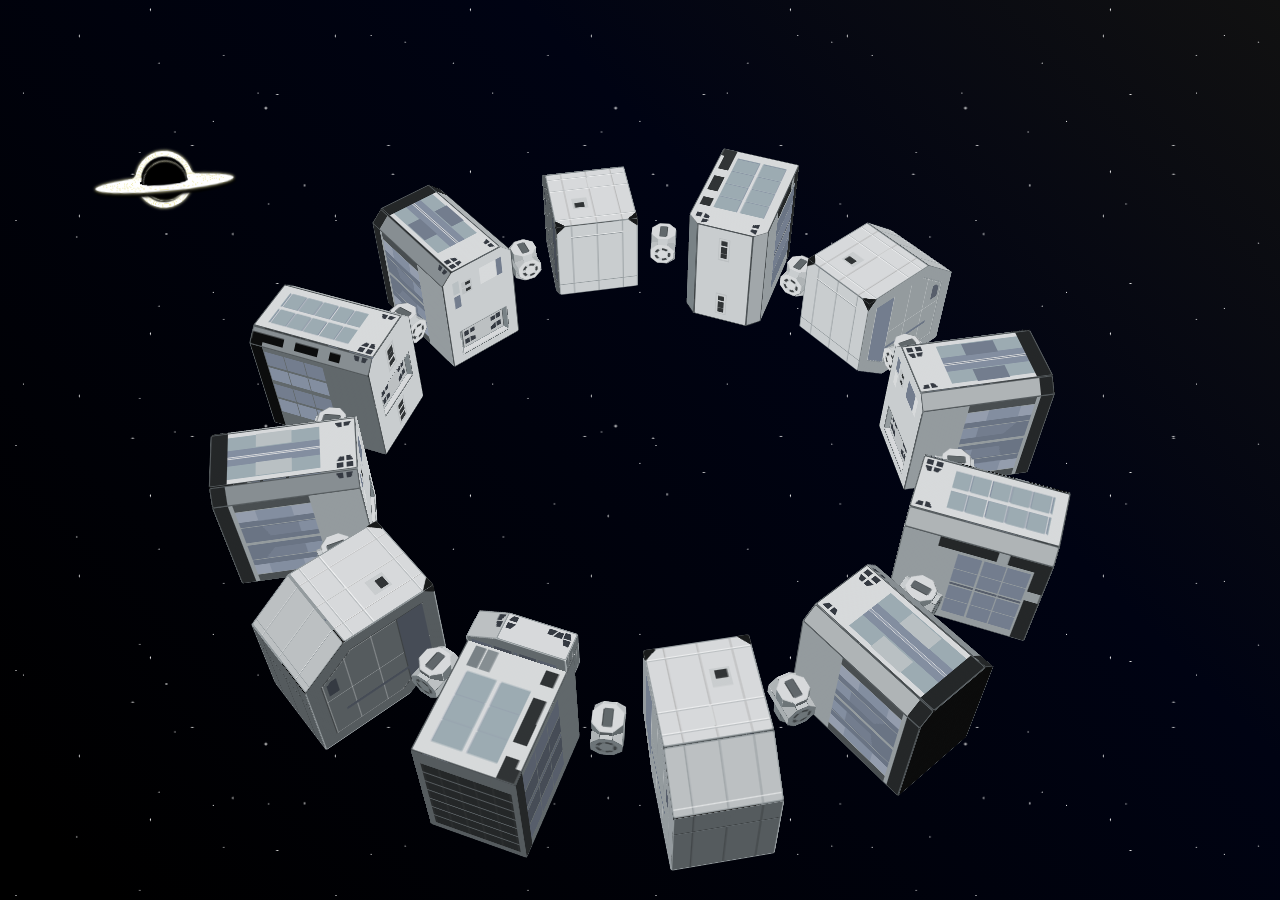
<file: spacecraft-preview.html>
<!DOCTYPE html>
<html lang="en">

<head>
    <meta charset="UTF-8">
    <meta name="viewport" content="width=device-width, initial-scale=1.0">
    <title>Spacecraft Preview</title>
    <link rel="stylesheet" href="spacecraft.css">
    <style>
        body {
            margin: 0;
            overflow: hidden;
            background: #050505;
        }
    </style>
</head>

<body>
    <div id="spacecraft-bg">
        <div class="cam"></div>
        <div class="cam"></div>
        <div class="cam"></div>
        <div class="cam"></div>
        <div class="cam"></div>
        <div class="cam"></div>
        <div class="cam"></div>
        <div class="cam"></div>
        <div class="cam"></div>
        <div class="cam"></div>
        <div class="cam"></div>
        <div class="cam"></div>
        <div class="cam"></div>
        <div class="cam"></div>
        <div class="cam"></div>
        <div class="cam"></div>
        <div class="cam"></div>
        <div class="cam"></div>
        <div class="cam"></div>
        <div class="cam"></div>
        <div class="cam"></div>
        <div class="cam"></div>
        <div class="cam"></div>
        <div class="cam"></div>
        <div class="cam"></div>
        <div class="cam"></div>
        <div class="cam"></div>
        <div class="cam"></div>
        <div class="cam"></div>
        <div class="cam"></div>
        <div class="cam"></div>
        <div class="cam"></div>
        <div class="cam"></div>
        <div class="cam"></div>
        <div class="cam"></div>
        <div class="cam"></div>
        <div class="cam"></div>
        <div class="cam"></div>
        <div class="cam"></div>
        <div class="cam"></div>
        <div class="cam"></div>
        <div class="cam"></div>
        <div class="cam"></div>
        <div class="cam"></div>
        <div class="cam"></div>
        <div class="cam"></div>
        <div class="cam"></div>
        <div class="cam"></div>
        <div class="cam"></div>
        <div class="cam"></div>
        <div class="cam"></div>
        <div class="cam"></div>
        <div class="cam"></div>
        <div class="cam"></div>
        <div class="cam"></div>
        <div class="cam"></div>
        <div class="cam"></div>
        <div class="cam"></div>
        <div class="cam"></div>
        <div class="cam"></div>
        <div class="cam"></div>
        <div class="cam"></div>
        <div class="cam"></div>
        <div class="cam"></div>
        <div class="cam"></div>
        <div class="cam"></div>
        <div class="cam"></div>
        <div class="cam"></div>
        <div class="cam"></div>
        <div class="cam"></div>
        <div class="cam"></div>
        <div class="cam"></div>
        <div class="cam"></div>
        <div class="cam"></div>
        <div class="cam"></div>
        <div class="cam"></div>
        <div class="cam"></div>
        <div class="cam"></div>
        <div class="cam"></div>
        <div class="cam"></div>
        <div class="cam"></div>
        <div class="cam"></div>
        <div class="cam"></div>
        <div class="cam"></div>
        <div class="cam"></div>
        <div class="cam"></div>
        <div class="cam"></div>
        <div class="cam"></div>
        <div class="cam"></div>
        <div class="cam"></div>
        <div class="cam"></div>
        <div class="cam"></div>
        <div class="cam"></div>
        <div class="cam"></div>
        <div class="cam"></div>
        <div class="cam"></div>
        <div class="cam"></div>
        <div class="cam"></div>
        <div class="cam"></div>
        <div class="cam"></div>
        <div class="cam"></div>
        <div class="cam"></div>
        <div class="cam"></div>
        <div class="cam"></div>
        <div class="cam"></div>
        <div class="cam"></div>
        <div class="cam"></div>
        <div class="cam"></div>
        <div class="cam"></div>
        <div class="cam"></div>
        <div class="cam"></div>
        <div class="cam"></div>
        <div class="cam"></div>
        <div class="cam"></div>
        <div class="cam"></div>
        <div class="cam"></div>
        <div class="cam"></div>
        <div class="cam"></div>
        <div class="cam"></div>
        <div class="cam"></div>
        <div class="cam"></div>
        <div class="cam"></div>
        <div class="cam"></div>
        <div class="cam"></div>
        <div class="cam"></div>
        <div class="cam"></div>
        <div class="cam"></div>
        <div class="cam"></div>
        <div class="cam"></div>
        <div class="cam"></div>
        <div class="cam"></div>
        <div class="cam"></div>
        <div class="cam"></div>
        <div class="cam"></div>
        <div class="cam"></div>
        <div class="cam"></div>
        <div class="cam"></div>
        <div class="cam"></div>
        <div class="cam"></div>
        <div class="cam"></div>
        <div class="cam"></div>
        <div class="cam"></div>
        <div class="cam"></div>
        <div class="cam"></div>
        <div class="cam"></div>
        <div class="cam"></div>
        <div class="cam"></div>
        <div class="cam"></div>
        <div class="cam"></div>
        <div class="cam"></div>
        <div class="cam"></div>
        <div class="cam"></div>
        <div class="cam"></div>
        <div class="cam"></div>
        <div class="cam"></div>
        <div class="cam"></div>
        <div class="cam"></div>
        <div class="cam"></div>
        <div class="cam"></div>
        <div class="cam"></div>
        <div class="cam"></div>
        <div class="cam"></div>
        <div class="cam"></div>
        <div class="cam"></div>
        <div class="cam"></div>
        <div class="cam"></div>
        <div class="cam"></div>
        <div class="cam"></div>
        <div class="cam"></div>
        <div class="cam"></div>
        <div class="cam"></div>
        <div class="cam"></div>
        <div class="cam"></div>
        <div class="cam"></div>
        <div class="cam"></div>
        <div class="cam"></div>
        <div class="cam"></div>
        <div class="cam"></div>
        <div class="cam"></div>
        <div class="cam"></div>
        <div class="cam"></div>
        <div class="cam"></div>
        <div class="cam"></div>
        <div class="cam"></div>
        <div class="cam"></div>
        <div class="cam"></div>
        <div class="cam"></div>
        <div class="cam"></div>
        <div class="cam"></div>
        <div class="cam"></div>
        <div class="cam"></div>
        <div class="cam"></div>
        <div class="cam"></div>
        <div class="cam"></div>
        <div class="cam"></div>
        <div class="cam"></div>
        <div class="cam"></div>
        <div class="cam"></div>
        <div class="cam"></div>
        <div class="cam"></div>
        <div class="content">
            <div class="endurance">
                <div class="modules">
                    <div class="group mod-1">
                        <div class="module type-1">
                            <div class="side"></div>
                            <div class="side"></div>
                            <div class="side"></div>
                            <div class="side"></div>
                            <div class="side"></div>
                            <div class="side"></div>
                            <div class="side"></div>
                            <div class="side"></div>
                            <div class="window">
                                <div class="side"></div>
                                <div class="side"></div>
                                <div class="side"></div>
                                <div class="side"></div>
                                <div class="side"></div>
                            </div>
                            <div class="cuboid hole">
                                <div class="side"></div>
                                <div class="side"></div>
                                <div class="side"></div>
                                <div class="side"></div>
                                <div class="side"></div>
                                <div class="side"></div><span></span>
                            </div>
                        </div>
                    </div>
                    <div class="group mod-2">
                        <div class="module type-2">
                            <div class="side"></div>
                            <div class="side"></div>
                            <div class="side"></div>
                            <div class="side"></div>
                            <div class="side"></div>
                            <div class="side"></div>
                            <div class="side"></div>
                            <div class="side"></div>
                            <div class="cuboid hole">
                                <div class="side"></div>
                                <div class="side"></div>
                                <div class="side"></div>
                                <div class="side"></div>
                                <div class="side"></div>
                                <div class="side"></div>
                                <div class="nozzle">
                                    <span></span><span></span><span></span><span></span><span></span><span></span><span></span><span></span><span></span><span></span><span></span><span></span><span></span><span></span><span></span>
                                    <div></div>
                                </div>
                                <div class="nozzle">
                                    <span></span><span></span><span></span><span></span><span></span><span></span><span></span><span></span><span></span><span></span><span></span><span></span><span></span><span></span><span></span>
                                    <div></div>
                                </div>
                                <div class="nozzle">
                                    <span></span><span></span><span></span><span></span><span></span><span></span><span></span><span></span><span></span><span></span><span></span><span></span><span></span><span></span><span></span>
                                    <div></div>
                                </div>
                            </div>
                        </div>
                    </div>
                    <div class="group mod-3">
                        <div class="module type-1 type-3">
                            <div class="side"></div>
                            <div class="side"></div>
                            <div class="side"></div>
                            <div class="side"></div>
                            <div class="side"></div>
                            <div class="side"></div>
                            <div class="side"></div>
                            <div class="side"></div>
                            <div class="window">
                                <div class="side"></div>
                                <div class="side"></div>
                                <div class="side"></div>
                                <div class="side"></div>
                                <div class="side"></div>
                            </div>
                            <div class="cuboid hole">
                                <div class="side"></div>
                                <div class="side"></div>
                                <div class="side"></div>
                                <div class="side"></div>
                                <div class="side"></div>
                                <div class="side"></div><span></span>
                            </div>
                        </div>
                        <div class="module type-2 type-3">
                            <div class="side"></div>
                            <div class="side"></div>
                            <div class="side"></div>
                            <div class="side"></div>
                            <div class="side"></div>
                            <div class="side"></div>
                            <div class="side"></div>
                            <div class="side"></div>
                        </div>
                    </div>
                    <div class="group mod-4">
                        <div class="module type-2">
                            <div class="side"></div>
                            <div class="side"></div>
                            <div class="side"></div>
                            <div class="side"></div>
                            <div class="side"></div>
                            <div class="side"></div>
                            <div class="side"></div>
                            <div class="side"></div>
                            <div class="cuboid hole">
                                <div class="side"></div>
                                <div class="side"></div>
                                <div class="side"></div>
                                <div class="side"></div>
                                <div class="side"></div>
                                <div class="side"></div>
                                <div class="nozzle">
                                    <span></span><span></span><span></span><span></span><span></span><span></span><span></span><span></span><span></span><span></span><span></span><span></span><span></span><span></span><span></span>
                                    <div></div>
                                </div>
                                <div class="nozzle">
                                    <span></span><span></span><span></span><span></span><span></span><span></span><span></span><span></span><span></span><span></span><span></span><span></span><span></span><span></span><span></span>
                                    <div></div>
                                </div>
                                <div class="nozzle">
                                    <span></span><span></span><span></span><span></span><span></span><span></span><span></span><span></span><span></span><span></span><span></span><span></span><span></span><span></span><span></span>
                                    <div></div>
                                </div>
                            </div>
                        </div>
                    </div>
                    <div class="group mod-5">
                        <div class="module type-1">
                            <div class="side"></div>
                            <div class="side"></div>
                            <div class="side"></div>
                            <div class="side"></div>
                            <div class="side"></div>
                            <div class="side"></div>
                            <div class="side"></div>
                            <div class="side"></div>
                            <div class="window">
                                <div class="side"></div>
                                <div class="side"></div>
                                <div class="side"></div>
                                <div class="side"></div>
                                <div class="side"></div>
                            </div>
                            <div class="cuboid hole">
                                <div class="side"></div>
                                <div class="side"></div>
                                <div class="side"></div>
                                <div class="side"></div>
                                <div class="side"></div>
                                <div class="side"></div><span></span>
                            </div>
                        </div>
                    </div>
                    <div class="group mod-6">
                        <div class="module type-1">
                            <div class="side"></div>
                            <div class="side"></div>
                            <div class="side"></div>
                            <div class="side"></div>
                            <div class="side"></div>
                            <div class="side"></div>
                            <div class="side"></div>
                            <div class="side"></div>
                            <div class="window">
                                <div class="side"></div>
                                <div class="side"></div>
                                <div class="side"></div>
                                <div class="side"></div>
                                <div class="side"></div>
                            </div>
                            <div class="cuboid hole">
                                <div class="side"></div>
                                <div class="side"></div>
                                <div class="side"></div>
                                <div class="side"></div>
                                <div class="side"></div>
                                <div class="side"></div><span></span>
                            </div>
                        </div>
                    </div>
                    <div class="group mod-7">
                        <div class="module type-1">
                            <div class="side"></div>
                            <div class="side"></div>
                            <div class="side"></div>
                            <div class="side"></div>
                            <div class="side"></div>
                            <div class="side"></div>
                            <div class="side"></div>
                            <div class="side"></div>
                            <div class="window">
                                <div class="side"></div>
                                <div class="side"></div>
                                <div class="side"></div>
                                <div class="side"></div>
                                <div class="side"></div>
                            </div>
                            <div class="cuboid hole">
                                <div class="side"></div>
                                <div class="side"></div>
                                <div class="side"></div>
                                <div class="side"></div>
                                <div class="side"></div>
                                <div class="side"></div><span></span>
                            </div>
                        </div>
                    </div>
                    <div class="group mod-8">
                        <div class="module type-2">
                            <div class="side"></div>
                            <div class="side"></div>
                            <div class="side"></div>
                            <div class="side"></div>
                            <div class="side"></div>
                            <div class="side"></div>
                            <div class="side"></div>
                            <div class="side"></div>
                            <div class="cuboid hole">
                                <div class="side"></div>
                                <div class="side"></div>
                                <div class="side"></div>
                                <div class="side"></div>
                                <div class="side"></div>
                                <div class="side"></div>
                                <div class="nozzle">
                                    <span></span><span></span><span></span><span></span><span></span><span></span><span></span><span></span><span></span><span></span><span></span><span></span><span></span><span></span><span></span>
                                    <div></div>
                                </div>
                                <div class="nozzle">
                                    <span></span><span></span><span></span><span></span><span></span><span></span><span></span><span></span><span></span><span></span><span></span><span></span><span></span><span></span><span></span>
                                    <div></div>
                                </div>
                                <div class="nozzle">
                                    <span></span><span></span><span></span><span></span><span></span><span></span><span></span><span></span><span></span><span></span><span></span><span></span><span></span><span></span><span></span>
                                    <div></div>
                                </div>
                            </div>
                        </div>
                    </div>
                    <div class="group mod-9">
                        <div class="module type-1 type-3">
                            <div class="side"></div>
                            <div class="side"></div>
                            <div class="side"></div>
                            <div class="side"></div>
                            <div class="side"></div>
                            <div class="side"></div>
                            <div class="side"></div>
                            <div class="side"></div>
                            <div class="cuboid hole">
                                <div class="side"></div>
                                <div class="side"></div>
                                <div class="side"></div>
                                <div class="side"></div>
                                <div class="side"></div>
                                <div class="side"></div><span></span>
                            </div>
                        </div>
                    </div>
                    <div class="group mod-10">
                        <div class="module type-2">
                            <div class="side"></div>
                            <div class="side"></div>
                            <div class="side"></div>
                            <div class="side"></div>
                            <div class="side"></div>
                            <div class="side"></div>
                            <div class="side"></div>
                            <div class="side"></div>
                            <div class="cuboid hole">
                                <div class="side"></div>
                                <div class="side"></div>
                                <div class="side"></div>
                                <div class="side"></div>
                                <div class="side"></div>
                                <div class="side"></div>
                                <div class="nozzle">
                                    <span></span><span></span><span></span><span></span><span></span><span></span><span></span><span></span><span></span><span></span><span></span><span></span><span></span><span></span><span></span>
                                    <div></div>
                                </div>
                                <div class="nozzle">
                                    <span></span><span></span><span></span><span></span><span></span><span></span><span></span><span></span><span></span><span></span><span></span><span></span><span></span><span></span><span></span>
                                    <div></div>
                                </div>
                                <div class="nozzle">
                                    <span></span><span></span><span></span><span></span><span></span><span></span><span></span><span></span><span></span><span></span><span></span><span></span><span></span><span></span><span></span>
                                    <div></div>
                                </div>
                            </div>
                        </div>
                    </div>
                    <div class="group mod-11">
                        <div class="module type-1">
                            <div class="side"></div>
                            <div class="side"></div>
                            <div class="side"></div>
                            <div class="side"></div>
                            <div class="side"></div>
                            <div class="side"></div>
                            <div class="side"></div>
                            <div class="side"></div>
                            <div class="window">
                                <div class="side"></div>
                                <div class="side"></div>
                                <div class="side"></div>
                                <div class="side"></div>
                                <div class="side"></div>
                            </div>
                            <div class="cuboid hole">
                                <div class="side"></div>
                                <div class="side"></div>
                                <div class="side"></div>
                                <div class="side"></div>
                                <div class="side"></div>
                                <div class="side"></div><span></span>
                            </div>
                        </div>
                    </div>
                    <div class="group mod-12">
                        <div class="module type-1">
                            <div class="side"></div>
                            <div class="side"></div>
                            <div class="side"></div>
                            <div class="side"></div>
                            <div class="side"></div>
                            <div class="side"></div>
                            <div class="side"></div>
                            <div class="side"></div>
                            <div class="window">
                                <div class="side"></div>
                                <div class="side"></div>
                                <div class="side"></div>
                                <div class="side"></div>
                                <div class="side"></div>
                            </div>
                            <div class="cuboid hole">
                                <div class="side"></div>
                                <div class="side"></div>
                                <div class="side"></div>
                                <div class="side"></div>
                                <div class="side"></div>
                                <div class="side"></div><span></span>
                            </div>
                        </div>
                    </div>
                </div>
                <div class="cylinders">
                    <div class="group cyl-1">
                        <div class="cylinder">
                            <div class="side"></div>
                            <div class="side"></div>
                            <div class="side"></div>
                            <div class="side"></div>
                            <div class="side"></div>
                            <div class="side"></div>
                            <div class="side"></div>
                            <div class="side"></div>
                            <div class="side"></div>
                            <div class="side"></div>
                        </div>
                        <div class="cylinder">
                            <div class="side"></div>
                            <div class="side"></div>
                            <div class="side"></div>
                            <div class="side"></div>
                            <div class="side"></div>
                            <div class="side"></div>
                            <div class="side"></div>
                            <div class="side"></div>
                            <div class="side"></div>
                            <div class="side"></div>
                        </div>
                    </div>
                    <div class="group cyl-2">
                        <div class="cylinder">
                            <div class="side"></div>
                            <div class="side"></div>
                            <div class="side"></div>
                            <div class="side"></div>
                            <div class="side"></div>
                            <div class="side"></div>
                            <div class="side"></div>
                            <div class="side"></div>
                            <div class="side"></div>
                            <div class="side"></div>
                        </div>
                        <div class="cylinder">
                            <div class="side"></div>
                            <div class="side"></div>
                            <div class="side"></div>
                            <div class="side"></div>
                            <div class="side"></div>
                            <div class="side"></div>
                            <div class="side"></div>
                            <div class="side"></div>
                            <div class="side"></div>
                            <div class="side"></div>
                        </div>
                    </div>
                    <div class="group cyl-3">
                        <div class="cylinder">
                            <div class="side"></div>
                            <div class="side"></div>
                            <div class="side"></div>
                            <div class="side"></div>
                            <div class="side"></div>
                            <div class="side"></div>
                            <div class="side"></div>
                            <div class="side"></div>
                            <div class="side"></div>
                            <div class="side"></div>
                        </div>
                        <div class="cylinder">
                            <div class="side"></div>
                            <div class="side"></div>
                            <div class="side"></div>
                            <div class="side"></div>
                            <div class="side"></div>
                            <div class="side"></div>
                            <div class="side"></div>
                            <div class="side"></div>
                            <div class="side"></div>
                            <div class="side"></div>
                        </div>
                    </div>
                    <div class="group cyl-4">
                        <div class="cylinder">
                            <div class="side"></div>
                            <div class="side"></div>
                            <div class="side"></div>
                            <div class="side"></div>
                            <div class="side"></div>
                            <div class="side"></div>
                            <div class="side"></div>
                            <div class="side"></div>
                            <div class="side"></div>
                            <div class="side"></div>
                        </div>
                        <div class="cylinder">
                            <div class="side"></div>
                            <div class="side"></div>
                            <div class="side"></div>
                            <div class="side"></div>
                            <div class="side"></div>
                            <div class="side"></div>
                            <div class="side"></div>
                            <div class="side"></div>
                            <div class="side"></div>
                            <div class="side"></div>
                        </div>
                    </div>
                    <div class="group cyl-5">
                        <div class="cylinder">
                            <div class="side"></div>
                            <div class="side"></div>
                            <div class="side"></div>
                            <div class="side"></div>
                            <div class="side"></div>
                            <div class="side"></div>
                            <div class="side"></div>
                            <div class="side"></div>
                            <div class="side"></div>
                            <div class="side"></div>
                        </div>
                        <div class="cylinder">
                            <div class="side"></div>
                            <div class="side"></div>
                            <div class="side"></div>
                            <div class="side"></div>
                            <div class="side"></div>
                            <div class="side"></div>
                            <div class="side"></div>
                            <div class="side"></div>
                            <div class="side"></div>
                            <div class="side"></div>
                        </div>
                    </div>
                    <div class="group cyl-6">
                        <div class="cylinder">
                            <div class="side"></div>
                            <div class="side"></div>
                            <div class="side"></div>
                            <div class="side"></div>
                            <div class="side"></div>
                            <div class="side"></div>
                            <div class="side"></div>
                            <div class="side"></div>
                            <div class="side"></div>
                            <div class="side"></div>
                        </div>
                        <div class="cylinder">
                            <div class="side"></div>
                            <div class="side"></div>
                            <div class="side"></div>
                            <div class="side"></div>
                            <div class="side"></div>
                            <div class="side"></div>
                            <div class="side"></div>
                            <div class="side"></div>
                            <div class="side"></div>
                            <div class="side"></div>
                        </div>
                    </div>
                    <div class="group cyl-7">
                        <div class="cylinder">
                            <div class="side"></div>
                            <div class="side"></div>
                            <div class="side"></div>
                            <div class="side"></div>
                            <div class="side"></div>
                            <div class="side"></div>
                            <div class="side"></div>
                            <div class="side"></div>
                            <div class="side"></div>
                            <div class="side"></div>
                        </div>
                        <div class="cylinder">
                            <div class="side"></div>
                            <div class="side"></div>
                            <div class="side"></div>
                            <div class="side"></div>
                            <div class="side"></div>
                            <div class="side"></div>
                            <div class="side"></div>
                            <div class="side"></div>
                            <div class="side"></div>
                            <div class="side"></div>
                        </div>
                    </div>
                    <div class="group cyl-8">
                        <div class="cylinder">
                            <div class="side"></div>
                            <div class="side"></div>
                            <div class="side"></div>
                            <div class="side"></div>
                            <div class="side"></div>
                            <div class="side"></div>
                            <div class="side"></div>
                            <div class="side"></div>
                            <div class="side"></div>
                            <div class="side"></div>
                        </div>
                        <div class="cylinder">
                            <div class="side"></div>
                            <div class="side"></div>
                            <div class="side"></div>
                            <div class="side"></div>
                            <div class="side"></div>
                            <div class="side"></div>
                            <div class="side"></div>
                            <div class="side"></div>
                            <div class="side"></div>
                            <div class="side"></div>
                        </div>
                    </div>
                    <div class="group cyl-9">
                        <div class="cylinder">
                            <div class="side"></div>
                            <div class="side"></div>
                            <div class="side"></div>
                            <div class="side"></div>
                            <div class="side"></div>
                            <div class="side"></div>
                            <div class="side"></div>
                            <div class="side"></div>
                            <div class="side"></div>
                            <div class="side"></div>
                        </div>
                        <div class="cylinder">
                            <div class="side"></div>
                            <div class="side"></div>
                            <div class="side"></div>
                            <div class="side"></div>
                            <div class="side"></div>
                            <div class="side"></div>
                            <div class="side"></div>
                            <div class="side"></div>
                            <div class="side"></div>
                            <div class="side"></div>
                        </div>
                    </div>
                    <div class="group cyl-10">
                        <div class="cylinder">
                            <div class="side"></div>
                            <div class="side"></div>
                            <div class="side"></div>
                            <div class="side"></div>
                            <div class="side"></div>
                            <div class="side"></div>
                            <div class="side"></div>
                            <div class="side"></div>
                            <div class="side"></div>
                            <div class="side"></div>
                        </div>
                        <div class="cylinder">
                            <div class="side"></div>
                            <div class="side"></div>
                            <div class="side"></div>
                            <div class="side"></div>
                            <div class="side"></div>
                            <div class="side"></div>
                            <div class="side"></div>
                            <div class="side"></div>
                            <div class="side"></div>
                            <div class="side"></div>
                        </div>
                    </div>
                    <div class="group cyl-11">
                        <div class="cylinder">
                            <div class="side"></div>
                            <div class="side"></div>
                            <div class="side"></div>
                            <div class="side"></div>
                            <div class="side"></div>
                            <div class="side"></div>
                            <div class="side"></div>
                            <div class="side"></div>
                            <div class="side"></div>
                            <div class="side"></div>
                        </div>
                        <div class="cylinder">
                            <div class="side"></div>
                            <div class="side"></div>
                            <div class="side"></div>
                            <div class="side"></div>
                            <div class="side"></div>
                            <div class="side"></div>
                            <div class="side"></div>
                            <div class="side"></div>
                            <div class="side"></div>
                            <div class="side"></div>
                        </div>
                    </div>
                    <div class="group cyl-12">
                        <div class="cylinder">
                            <div class="side"></div>
                            <div class="side"></div>
                            <div class="side"></div>
                            <div class="side"></div>
                            <div class="side"></div>
                            <div class="side"></div>
                            <div class="side"></div>
                            <div class="side"></div>
                            <div class="side"></div>
                            <div class="side"></div>
                        </div>
                        <div class="cylinder">
                            <div class="side"></div>
                            <div class="side"></div>
                            <div class="side"></div>
                            <div class="side"></div>
                            <div class="side"></div>
                            <div class="side"></div>
                            <div class="side"></div>
                            <div class="side"></div>
                            <div class="side"></div>
                            <div class="side"></div>
                        </div>
                    </div>
                </div>
            </div>
        </div>
        <div class="blackhole">
            <div class="gargantua">
                <div class="bot-photon-ring"></div>
                <div class="image-disk"></div>
                <div class="image-disk-lines"></div>
                <div class="accretion-disk"></div>
                <div class="top-photon-ring"></div>
            </div>
        </div>
    </div>
</body>

</html>
</file>
<file: spacecraft.css>
:root {
  --sat: 5%;
  --hue: 200;
  --sp0: #b9c0c3;
  --sp1: #9cabb2;
  --sp2: #949dad;
  --sp3: #838ea0;
  --sp4: #737d8e;
  --sp5: #6a7484;
  --sp6: #575e6b;
  --sp7: #464c56;
  --sp8: #353a42;
  --luz-05: hsl(var(--hue), var(--sat), 5%);
  --luz-10: hsl(var(--hue), var(--sat), 10%);
  --luz-15: hsl(var(--hue), var(--sat), 15%);
  --luz-20: hsl(var(--hue), var(--sat), 20%);
  --luz-25: hsl(var(--hue), var(--sat), 25%);
  --luz-30: hsl(var(--hue), var(--sat), 30%);
  --luz-35: hsl(var(--hue), var(--sat), 35%);
  --luz-40: hsl(var(--hue), var(--sat), 40%);
  --luz-45: hsl(var(--hue), var(--sat), 45%);
  --luz-50: hsl(var(--hue), var(--sat), 50%);
  --luz-55: hsl(var(--hue), var(--sat), 55%);
  --luz-60: hsl(var(--hue), var(--sat), 60%);
  --luz-65: hsl(var(--hue), var(--sat), 65%);
  --luz-70: hsl(var(--hue), var(--sat), 70%);
  --luz-75: hsl(var(--hue), var(--sat), 75%);
  --luz-80: hsl(var(--hue), var(--sat), 80%);
  --luz-85: hsl(var(--hue), var(--sat), 85%);
  --luz-90: hsl(var(--hue), var(--sat), 90%);
  --dot-spb: conic-gradient(from 90deg at 0% 0%, var(--luz-20) 0% 25%, #fff0 0% 100%) no-repeat;
  --dot-spl: conic-gradient(from 90deg at 0% 0%, var(--sp0) 0% 25%, #fff0 0% 100%) no-repeat;
  --dot-spm: conic-gradient(from 90deg at 0% 0%, var(--sp3) 0% 25%, #fff0 0% 100%) no-repeat;
  --dot-spd: conic-gradient(from 90deg at 0% 0%, var(--sp4) 0% 25%, #fff0 0% 100%) no-repeat;
  --w1: conic-gradient(from 180deg at 50% 50%, #fff0 0%, var(--sp8) 1% 32%, #fff0 33%) no-repeat;
  --w2: conic-gradient(from 245deg at 50% 50%, #fff0 0%, var(--sp8) 1% 32%, #fff0 33%) no-repeat;
  --w3: conic-gradient(from 65deg at 50% 50%, #fff0 0%, var(--sp8) 1% 32%, #fff0 33%) no-repeat;
  --w4: conic-gradient(from 0deg at 50% 50%, #fff0 0%, var(--sp8) 1% 32%, #fff0 33%) no-repeat;
  --w5: conic-gradient(from 0deg at 50% 50%, #fff0 0%, var(--sp8) 0% 25%, #fff0 0 100%) no-repeat;
  --white: #ffffff;
  --yellow: #f1edb6;
  --black: #000000;
}

#spacecraft-bg,
#spacecraft-bg * {
  transform-style: preserve-3d;
}

#spacecraft-bg {
  margin: 0;
  height: 100vh;
  background: linear-gradient(-45deg, #080808, #0a0a0a, #080808), #080808;
  overflow: hidden;
  background-image: radial-gradient(1px 1px at 5% 98%, #ffffff, #fff0), radial-gradient(1px 1px at 18% 79%, #ffffff, #fff0), radial-gradient(2px 1px at 26% 52%, #ffffff, #fff0), radial-gradient(1px 2px at 31% 20%, #e6e6e6, #fff0), radial-gradient(1px 1px at 41% 44%, #e8e8e8, #fff0), radial-gradient(1px 2px at 47% 6%, #ffffff, #fff0), radial-gradient(1px 1px at 50% 71%, #f5f5f5, #fff0), radial-gradient(2px 1px at 65% 50%, #e2e2e2, #fff0), radial-gradient(1px 1px at 54% 26%, #ffffff, #fff0), radial-gradient(2px 2px at 76% 34%, #efefef, #fff0), radial-gradient(1px 1px at 10% 32%, #ececec, #fff0), radial-gradient(1px 2px at 84% 60%, #ffffff, #fff0), radial-gradient(1px 1px at 87% 13%, #eaeaea, #fff0), radial-gradient(1px 1px at 69% 21%, #efefef, #fff0), radial-gradient(1px 2px at 62% 83%, #efefef, #fff0), radial-gradient(2px 1px at 51% 66%, #efefef, #fff0), radial-gradient(1px 1px at 36% 62%, #efefef, #fff0), radial-gradient(1px 1px at 94% 68%, #efefef, #fff0), radial-gradient(2px 1px at 98% 50%, #efefef, #fff0), radial-gradient(1px 1px at 95% 21%, #efefef, #fff0), linear-gradient(45deg, #000 5%, #000313 65%, #111 100%);
  background-repeat: repeat;
  background-size: 25% 25%, 33.33% 33.33%, 50% 50%, 20% 20%, 33.33% 33.33%, 25% 18%, 33.33% 19%, 33.33% 21%, 23% 27%, 27.33% 35.33%, 18.33% 32.33%, 28.33% 34.33%, 33.33% 30.33%, 25.33% 29.33%, 29.33% 31.33%, 20.33% 29.33%, 30.33% 27.33%, 22.33% 33.33%, 15.33% 32.33%, 33.33% 22.33%, 100% 100%;
}

.content {
  width: 100vw;
  height: 100vh;
  margin: 0 auto;
  justify-content: center;
  align-items: center;
  display: flex;
  flex-wrap: wrap;
  align-content: center;
  perspective: 150vmin;
  perspective-origin: center;
  position: absolute;
  z-index: -1;
  transition: all 1s ease 0s;
}

.endurance {
  width: 90vmin;
  height: 90vmin;
  transform: rotateX(40deg) rotateZ(-70deg);
  border-radius: 100%;
  transition: 0.5s;
  animation: spin 4s ease 0s 1;
}

@keyframes spin {
  0% {
    transform: rotateX(142.5deg) rotateZ(47deg);
  }
  100% {
    transform: rotateX(40deg) rotateZ(-70deg);
  }
}
/*** MODULES ***/
.modules {
  width: 100%;
  height: 100%;
  border-radius: 100%;
  position: absolute;
}

.module {
  --height: 15;
  --width: 10;
  --depth: 15;
  transform: translate3d(0vmin, 0vmin, 0vmin);
  transform-origin: left center;
  height: calc(var(--height) * 1vmin);
  width: calc(var(--width) * 1vmin);
  position: absolute;
  bottom: 0;
}
.module .side {
  position: absolute;
  top: 50%;
  left: 50%;
  height: 100%;
  width: 100%;
  box-sizing: border-box;
  border-radius: 2px;
  border: 1px solid var(--luz-35);
}
.module > .side:nth-of-type(2) {
  clip-path: polygon(0% 0%, 0% 100%, 10% 100%, 10% 40%, 90% 40%, 90% 90%, 10% 90%, 10% 100%, 100% 100%, 100% 0%);
}

/*** TYPE 1 ***/
.type-1 .side:nth-of-type(1) {
  width: calc(100% - 3vmin);
  transform: translate3d(-50%, -50%, calc(var(--depth) * 0.5vmin));
  background-color: var(--luz-85);
}
.type-1 .side:nth-of-type(2) {
  transform: translate3d(-50%, -50%, calc(var(--depth) * -0.5vmin));
  background-color: var(--luz-25);
}
.type-1 .side:nth-of-type(3) {
  width: calc(var(--depth) * 1vmin - 1.5vmin);
  transform: translate(-50%, -50%) rotateY(90deg) translate3d(0.75vmin, 0, calc(var(--width) * 0.5vmin));
  background-color: var(--luz-40);
}
.type-1 .side:nth-of-type(4) {
  width: calc(var(--depth) * 1vmin - 1.5vmin);
  transform: translate(-50%, -50%) rotateY(-90deg) translate3d(-0.75vmin, 0, calc(var(--width) * 0.5vmin));
  background-color: var(--luz-60);
}
.type-1 .side:nth-of-type(5) {
  height: calc(var(--depth) * 1vmin);
  transform: translate(-50%, -50%) rotateX(90deg) translate3d(0, 0, calc(var(--height) * 0.5vmin));
  background-color: var(--luz-80);
}
.type-1 .side:nth-of-type(6) {
  height: calc(var(--depth) * 1vmin);
  clip-path: polygon(15% 0%, 0% 9.5%, 0% 100%, 100% 100%, 100% 9.5%, 85% 0%);
  transform: translate(-50%, -50%) rotateX(-90deg) translate3d(0, 0, calc(var(--height) * 0.5vmin));
  background-color: var(--luz-35);
}
.type-1 .side:nth-of-type(7) {
  height: calc(var(--height) * 1vmin);
  width: calc(var(--width) * 1vmin / 4.625 );
  transform: translate3d(63%, -50%, calc(var(--depth) * 0.5vmin)) rotateY(225deg);
  transform-origin: right center;
  background-color: var(--luz-55);
}
.type-1 .side:nth-of-type(8) {
  height: calc(var(--height) * 1vmin);
  width: calc(var(--width) * 1vmin / 4.625 );
  transform: translate3d(-260%, -50%, calc(var(--depth) * 0.5vmin)) rotateY(-44deg);
  transform-origin: right center;
  background-color: var(--luz-70);
}

/*** TYPE 2 ***/
.type-2 {
  /*** Black Corners ***/
}
.type-2 .side:nth-of-type(1) {
  height: calc(100% / 1.495);
  transform: translate3d(-50%, -50%, calc(var(--depth) * 0.5vmin)) translate3d(0, calc(var(--width) / 4 * -1vmin), 0);
  background: linear-gradient(-135deg, var(--luz-15) 0 5%, #fff0 0 100%), linear-gradient(-220deg, var(--luz-15) 0 5%, #fff0 0 100%), conic-gradient(from 90deg at 48% 75%, var(--luz-85) 0% 25%, #fff0 0% 100%) no-repeat, var(--dot-spb), conic-gradient(from 90deg at 48% 75%, var(--luz-80) 0% 25%, #fff0 0% 100%) no-repeat, repeating-linear-gradient(180deg, #fff0 0 10%, #fff8 0 11%, var(--luz-75) 0 12%, #fff0 0 66%, #fff8 0 67%, var(--luz-75) 0 68%, #fff0 0 89%, #fff8 0 90%, var(--luz-75) 0 91%, #fff0 0 100%), repeating-linear-gradient(90deg, #fff0 0 97%, #fff8 0 98%, #b3b3b3 0 100%), var(--luz-85);
  background-position: 0 0, 0 0, 48% 32.5%, 68% 36%, 60% -150%, -20% top, -20% top, -20% top;
  background-size: 100% 100%, 100% 100%, 5% 83%, 12% 9%, 38% 80%, 100% 100%, 32% 50%, 32% 50%;
}
.type-2 .side:nth-of-type(2) {
  height: calc(100% / 1.5);
  transform: translate3d(-50%, -25%, calc(var(--depth) * -0.5vmin)) rotateY(180deg);
  background-color: var(--luz-25);
  clip-path: polygon(0% 0%, 0% 100%, 10% 100%, 10% 10%, 90% 10%, 90% 90%, 10% 90%, 10% 100%, 100% 100%, 100% 0%);
}
.type-2 .side:nth-of-type(3) {
  width: calc(var(--depth) * 1vmin);
  clip-path: polygon(74% 0, 100% 33%, 100% 100%, 26% 100%, 0 67%, 0 0);
  transform: translate(-50%, -50%) rotateY(90deg) translate3d(0vmin, 0, calc(var(--width) * 0.5vmin));
  background-color: var(--luz-40);
}
.type-2 .side:nth-of-type(4) {
  width: calc(var(--depth) * 1vmin);
  clip-path: polygon(26% 0, 100% 0, 100% 67%, 74% 100%, 0 100%, 0 33%);
  transform: translate(-50%, -50%) rotateY(-90deg) translate3d(0vmin, 0, calc(var(--width) * 0.5vmin));
  background-color: var(--luz-60);
}
.type-2 .side:nth-of-type(5) {
  height: calc(var(--depth) * 1vmin - 3.9vmin);
  transform: translate(-50%, -50%) rotateX(90deg) translate3d(0, 1.9vmin, calc(var(--height) * 0.5vmin));
  background: conic-gradient(from 90deg at 0% 0%, var(--luz-80) 0 25%, #fff0 0 100%) no-repeat, conic-gradient(from 90deg at 0% 0%, var(--luz-80) 0 25%, #fff0 0 100%) no-repeat, repeating-linear-gradient(0deg, #fff0 0 15.5%, #fff8 0 16%, var(--luz-60) 0 17%, #fff0 0 84.5%, #fff8 0 85%, var(--luz-60) 0 86%, #fff0 0 100%), repeating-linear-gradient(90deg, #fff0 0 96.75%, #fff8 0 97.75%, var(--luz-60) 0 100%), var(--luz-80);
  background-position: 100% 85%, 0% 85%, -20% top, -20% top;
  background-size: 17.5% 3%, 18% 3%, 100% 100%, 32% 50%;
}
.type-2 .side:nth-of-type(6) {
  height: calc(var(--depth) * 1vmin - 3.9vmin);
  transform: translate(-50%, -50%) rotateX(-90deg) translate3d(0vmin, 1.9vmin, calc(var(--height) * 0.5vmin));
  background: conic-gradient(from -22.5deg at 50% 30%, var(--luz-35) 0 10%, #fff0 0 100%), repeating-linear-gradient(0deg, #fff0 0 69%, var(--luz-40) 0 70%, var(--luz-25) 0 71%, #fff0 0 100%), repeating-linear-gradient(90deg, #fff0 0 95%, var(--luz-40) 0 98%, var(--luz-25) 0 100%), var(--luz-35);
  background-position: 50% 30%, -20% top, -20% top;
  background-size: 100% 100%, 100% 100%, 32% 50%;
}
.type-2 .side:nth-of-type(7) {
  transform-origin: center top;
  transform: translate3d(-50%, -50%, calc(var(--depth) * 0.5vmin)) translate3d(0, 5.7vmin, 0vmin) rotateX(-38.5deg);
  height: calc(100% - var(--width) * 0.875vmin);
  background: repeating-linear-gradient(180deg, #fff0 0 89.75%, #fff8 0 90%, var(--luz-60) 0 91%, #fff0 0 100%), repeating-linear-gradient(90deg, #fff0 0 96.75%, #fff8 0 97.75%, var(--luz-60) 0 100%), var(--luz-75);
  background-position: -20% top;
  background-size: 100% 100%, 32% 50%;
}
.type-2 .side:nth-of-type(8) {
  transform-origin: center top;
  transform: translate3d(-50%, -50%, calc(var(--depth) * 0.5vmin)) translate3d(0, -4.3vmin, -11.1vmin) rotateX(-38.5deg);
  background: repeating-linear-gradient(0deg, #fff0 0 69%, #fff3 0 70%, var(--luz-30) 0 71%, #fff0 0 100%), repeating-linear-gradient(90deg, #fff0 0 96.3%, #fff5 0 97.6%, var(--luz-30) 0 100%), var(--luz-35);
  height: calc(100% - var(--width) * 0.875vmin);
  background-position: -20% top;
  background-size: 100% 100%, 32% 50%;
}
.type-2 > .side:nth-of-type(1):before,
.type-2 > .side:nth-of-type(1):after,
.type-2 > .side:nth-of-type(3):before,
.type-2 > .side:nth-of-type(4):before,
.type-2 > .side:nth-of-type(5):before,
.type-2 > .side:nth-of-type(5):after {
  content: "";
  position: absolute;
  width: 1.25vmin;
  height: 1.25vmin;
  border-radius: 2px;
}
.type-2 > .side:nth-of-type(1):before {
  left: -1px;
  top: -1px;
  background: linear-gradient(135deg, var(--luz-10) 0 50%, #fff0 0 50%);
}
.type-2 > .side:nth-of-type(1):after {
  left: calc(100% - 1.25vmin + 1px);
  top: -1px;
  background: linear-gradient(-135deg, var(--luz-10) 0 50%, #fff0 0 50%);
}
.type-2 > .side:nth-of-type(5):before,
.type-2 > .side:nth-of-type(5):after {
  right: -1px;
  bottom: -1px;
  background: linear-gradient(-45deg, var(--luz-10) 0 50%, #fff0 0 50%);
}
.type-2 > .side:nth-of-type(5):after {
  left: -1px;
  bottom: -1px;
  background: linear-gradient(45deg, var(--luz-10) 0 50%, #fff0 0 50%);
}
.type-2 > .side:nth-of-type(4):before {
  right: -1px;
  top: -1px;
  background: linear-gradient(-135deg, var(--luz-10) 0 50%, #fff0 0 50%);
}
.type-2 > .side:nth-of-type(3):before {
  left: -1px;
  top: -1px;
  background: linear-gradient(135deg, var(--luz-10) 0 50%, #fff0 0 50%);
}
.type-2 .cuboid.hole > .side {
  border-color: #000000f0 !important;
}

/*** end .type-2 ***/
/*** Module 2 ***/
/*** TEST ***/
.module.type-2 .side,
.module.type-2.type-3 .side {
  border-color: var(--luz-60);
}

.module.type-2.type-3 .side:nth-child(6) {
  background: var(--luz-60);
}

.type-2.type-3 > .side:before,
.type-2.type-3 > .side:after {
  display: none;
}

/*** Module 2 ***/
/*** TYPE 1-3 ***/
.type-3 {
  transform: rotateX(90deg);
}
.type-3 > .side:nth-of-type(1) {
  background-color: var(--luz-80);
}
.type-3 > .side:nth-of-type(2) {
  clip-path: none;
  transform: translate3d(-50%, -50%, calc(var(--depth) * -0.5vmin)) rotateY(0deg) rotateZ(180deg);
  background-color: var(--luz-35);
}
.type-3 > .side:nth-of-type(4):before {
  content: "";
  background: var(--luz-60);
  position: absolute;
  top: calc(100% - 10%);
  right: 75%;
  width: 10%;
  height: 10%;
}
.type-3 > .side:nth-of-type(5) {
  clip-path: polygon(0% 0%, 0 90%, 10% 97%, 10% 6%, 90% 6%, 90% 60%, 10% 60%, 10% 97%, 15% 100%, 86% 100%, 100% 90%, 100% 0%);
  background-color: var(--luz-25);
}
.type-3 > .side:nth-of-type(6) {
  background: conic-gradient(from 90deg at 0% 0%, var(--luz-85) 0 25%, #fff0 0 100%) 100% 38% no-repeat, conic-gradient(from 90deg at 0% 0%, var(--luz-85) 0 25%, #fff0 0 100%) 100% 70% no-repeat, var(--w1) 15% 1.5%, var(--w2) 15% 10%, var(--w3) 80% 1%, var(--w4) 80% 9%, var(--w5) 92% 9%, var(--dot-spb) 100% 100%, linear-gradient(180deg, var(--luz-85) 0 23.4%, #fff0 0 91.5%, var(--luz-85) 0 100%), linear-gradient(90deg, var(--luz-85) 0 10%, #fff0 0 77%, var(--luz-85) 0 82%, var(--luz-20) 0 95%, var(--luz-85) 0 100%), repeating-conic-gradient(from 90deg at 12% 5%, var(--sp1) 0% 25%, #fff0 0% 100%) 12% 5%, repeating-conic-gradient(from 90deg at 12% 3%, var(--sp3) 0% 25%, #fff0 0% 100%) 11% 6%;
  background-color: var(--luz-85);
  background-size: 20% 10%, 20% 10%, 15% 6%, 15% 6%, 15% 6%, 15% 6%, 15% 10%, 18% 9%, 100% 100%, 100% 100%, 35% 17.25%, 35% 17.25%;
}
.type-3 > .side:nth-of-type(7) {
  background-color: var(--luz-50);
}
.type-3 > .side:nth-of-type(8) {
  background-color: var(--luz-65);
}
.type-3 .cuboid.hole {
  transform: translate3d(1vmin, -9.1vmin, -2.5vmin) rotateX(-90deg);
}

/*** end .type-3 ***/
/*** TYPE 2-3 ***/
.type-2.type-3 {
  --height: 10;
  --width: 3;
  --depth: 5;
  transform: translate3d(4.91vmin, -9.975vmin, 7vmin) rotate(90deg);
}
.type-2.type-3 > .side:nth-of-type(1) {
  transform: translate3d(-50%, -50%, calc(var(--depth) * 0.5vmin)) translate3d(0, calc(var(--width) / 1.9 * -1vmin), 0);
  height: calc(100% / 1.45);
  background: var(--w1) 15% 28%, var(--w4) -24% 20%, var(--w3) -30% 0%, var(--w2) 65% 3%, var(--w1) 60% 96%, var(--w4) -35% 99%;
  background-size: 45% 15%;
  background-color: var(--luz-85);
}
.type-2.type-3 > .side:nth-of-type(4) {
  clip-path: polygon(0% 0, 100% 0, 100% 67%, 74% 100%, 0 100%, 0 33%);
  background-color: var(--luz-80);
}
.type-2.type-3 > .side:nth-of-type(5) {
  height: 100%;
  transform: translate(-50%, -50%) rotateX(0deg) rotateY(0deg) translate3d(0, 0, calc(var(--height) * -0.25vmin));
  background-color: var(--luz-25);
}
.type-2.type-3 > .side:nth-of-type(6) {
  height: calc(var(--depth) * 0.75vmin );
  transform: translate(-50%, -50%) rotateX(-90deg) translate3d(0vmin, 0.65vmin, calc(var(--height) * 0.5vmin));
  background-color: var(--luz-60);
}
.type-2.type-3 > .side:nth-of-type(7) {
  height: calc(100% - var( --width) * 2.15vmin);
  transform-origin: center top;
  transform: translate3d(-50%, -50%, calc(var(--depth) * 0.5vmin)) translate3d(0, 3.5vmin, 0vmin) rotateX(-22deg);
  background: var(--w1) 10% 5%, var(--w2) 65% 7%;
  background-color: var(--luz-75);
  background-size: 50% 25%;
}
.type-2.type-3 > .side:nth-of-type(8) {
  height: calc(var(--depth) * 1vmin );
  transform: translate(-50%, -50%) rotateX(-90deg) translate3d(0vmin, -2.5vmin, calc(var(--height) * -0.25vmin));
  background-color: var(--luz-40);
}

/*** end .type2.type-3 ***/
/* Module 3 */
.mod-3 .module .side:nth-child(5) {
  background: var(--w1) 36% 84%, var(--w2) 36% 94%, var(--w3) 16% 83%, var(--w4) 16% 94%, conic-gradient(from 90deg at 0% 0%, var(--luz-25) 0% 25%, #fff0 0% 100%) 88% 88% no-repeat, conic-gradient(from 90deg at 0% 0%, var(--luz-30) 0% 25%, #fff0 0% 100%) 89% 89% no-repeat, conic-gradient(from 90deg at 0% 0%, var(--luz-25) 0% 25%, #fff0 0% 100%) 67% 93% no-repeat, conic-gradient(from 90deg at 0% 0%, var(--luz-30) 0% 25%, #fff0 0% 100%) 67% 95% no-repeat, conic-gradient(from 90deg at 0% 0%, var(--luz-35) 0% 25%, #fff0 0% 100%) 10% 69% no-repeat, conic-gradient(from 90deg at 0% 0%, var(--luz-35) 0% 25%, #fff0 0% 100%) 27% 69% no-repeat, conic-gradient(from 90deg at 0% 0%, var(--luz-35) 0% 25%, #fff0 0% 100%) 42% 69% no-repeat, conic-gradient(from 90deg at 0% 0%, var(--luz-35) 0% 25%, #fff0 0% 100%) 58% 69% no-repeat, conic-gradient(from 90deg at 0% 0%, var(--luz-35) 0% 25%, #fff0 0% 100%) 73% 69% no-repeat, conic-gradient(from 90deg at 0% 0%, var(--luz-35) 0% 25%, #fff0 0% 100%) 90% 69% no-repeat;
  background-size: 15% 7.5%, 15% 7.5%, 15% 7.5%, 15% 7.5%, 13% 10%, 15% 13%, 13% 16%, 17% 19%, 13.5% 10%, 13% 10%, 12.5% 10%, 12.5% 10%, 12.5% 10%, 13.5% 10%;
  background-color: var(--luz-25);
}
.mod-3 .type-1.type-3 > .side:nth-child(1) {
  /* > */
  clip-path: polygon(0% 0%, 0% 100%, 0 100%, 0 27.5%, 100% 27.5%, 100% 52.5%, 0 52.5%, 0 100%, 100% 100%, 100% 0%);
  border-color: var(--luz-35) #fff0 #fff0 #fff0;
  background: conic-gradient(from 90deg at 0% 0%, var(--luz-85) 0% 25%, #fff0 0% 100%) no-repeat, var(--dot-spb), conic-gradient(from 90deg at 0% 0%, var(--sp4) 0% 25%, #fff0 0% 100%) no-repeat, var(--dot-spb), var(--w1), var(--w3), var(--w1), var(--w1), var(--w3), var(--w3), conic-gradient(from 90deg at 0% 0%, var(--sp4) 0% 25%, #fff0 0% 100%) no-repeat, conic-gradient(from 90deg at 0% 0%, var(--sp4) 0% 25%, #fff0 0% 100%) no-repeat, var(--luz-80);
  background-size: 90% 8%, 15% 18%, 15% 18%, 15% 18%, 21% 7%, 21% 7%, 21% 7%, 21% 7%, 21% 7%, 21% 7%, 29% 6%, 29% 6%;
  background-position: 110% 93%, 90% 6%, 50% 6%, 10% 6%, 72% 100%, 20% 100%, 90% 83%, 32% 83%, 58% 83%, 1% 83%, 77% 75%, 12% 75%;
}
.mod-3 .type-1.type-3 > .side:nth-of-type(6) {
  background: conic-gradient(from 90deg at 0% 0%, var(--luz-55) 0 25%, #fff0 0 100%) 24% 26% no-repeat, conic-gradient(from 90deg at 0% 0%, var(--luz-50) 0 25%, #fff0 0 100%) 10% 26% no-repeat, conic-gradient(from 90deg at 0% 0%, var(--luz-85) 0 25%, #fff0 0 100%) 30% 25% no-repeat, conic-gradient(from 90deg at 0% 0%, var(--luz-85) 0 25%, #fff0 0 100%) 100% 70% no-repeat, conic-gradient(from 90deg at 0% 0%, var(--luz-85) 0 25%, #fff0 0 100%) 100% 38% no-repeat, var(--dot-spb) 100% 100%, linear-gradient(180deg, var(--luz-85) 0 23.4%, #fff0 0 91.5%, var(--luz-85) 0 100%), linear-gradient(90deg, var(--luz-85) 0 10%, #fff0 0 77%, var(--luz-85) 0 82%, var(--luz-20) 0 95%, var(--luz-85) 0 100%), repeating-conic-gradient(from 90deg at 15% 2%, var(--sp1) 0% 25%, #fff0 0% 100%) 12% 5%, repeating-conic-gradient(from 90deg at 15% 4%, var(--sp2) 0% 25%, #fff0 0% 100%) 11% 6%;
  background-color: var(--luz-85);
  background-size: 11% 15%, 11% 15%, 70% 20%, 20% 10%, 20% 10%, 18% 9%, 100% 100%, 100% 100%, 35% 17.75%, 35% 17.75%;
}
.mod-3 .type-1.type-3 > .side:nth-of-type(6):before {
  content: "";
  position: absolute;
  background: linear-gradient(0deg, var(--luz-85) 0 40%, var(--luz-20) 0 100%);
  width: 13%;
  height: 25%;
  left: 82%;
  top: 60%;
}
.mod-3 .type-1.type-3 .window {
  transform: rotateX(-90deg) translate3d(1.5vmin, -6.5vmin, -8vmin);
}
.mod-3 .type-2.type-3 > .side:nth-of-type(4) {
  background: var(--w1), var(--w2), var(--w3), var(--w4), var(--luz-80);
  background-size: 30% 13%, 30% 13%, 30% 13%, 30% 13%;
  background-position: 90% 64%, 90% 40%, 70% 23%, 70% 81%;
}

/*** GROUPS ***/
.group {
  transform-origin: center top;
  width: 10vmin;
  height: 50%;
  position: absolute;
  top: 50%;
  left: calc(50% - 5vmin);
}

.mod-1 {
  transform: rotate(30deg);
}

.cyl-1 {
  transform: rotate(15deg);
}

.mod-2 {
  transform: rotate(60deg);
}

.cyl-2 {
  transform: rotate(45deg);
}

.mod-3 {
  transform: rotate(90deg);
}

.cyl-3 {
  transform: rotate(75deg);
}

.mod-4 {
  transform: rotate(120deg);
}

.cyl-4 {
  transform: rotate(105deg);
}

.mod-5 {
  transform: rotate(150deg);
}

.cyl-5 {
  transform: rotate(135deg);
}

.mod-6 {
  transform: rotate(180deg);
}

.cyl-6 {
  transform: rotate(165deg);
}

.mod-7 {
  transform: rotate(210deg);
}

.cyl-7 {
  transform: rotate(195deg);
}

.mod-8 {
  transform: rotate(240deg);
}

.cyl-8 {
  transform: rotate(225deg);
}

.mod-9 {
  transform: rotate(270deg);
}

.cyl-9 {
  transform: rotate(255deg);
}

.mod-10 {
  transform: rotate(300deg);
}

.cyl-10 {
  transform: rotate(285deg);
}

.mod-11 {
  transform: rotate(330deg);
}

.cyl-11 {
  transform: rotate(315deg);
}

.mod-12 {
  transform: rotate(360deg);
}

.cyl-12 {
  transform: rotate(345deg);
}

/*** CUBOID ***/
.cuboid {
  height: calc(var(--height) * 1vmin);
  width: calc(var(--width) * 1vmin);
}
.cuboid .side {
  position: absolute;
  top: 50%;
  left: 50%;
  height: 100%;
  width: 100%;
}
.cuboid .side:nth-of-type(1) {
  transform: translate3d(-50%, -50%, calc(var(--depth) * 0.5vmin));
  background-color: var(--luz-80);
}
.cuboid .side:nth-of-type(2) {
  transform: translate3d(-50%, -50%, calc(var(--depth) * -0.5vmin)) rotateY(180deg);
  background-color: var(--luz-25);
}
.cuboid .side:nth-of-type(3) {
  width: calc(var(--depth) * 1vmin);
  transform: translate(-50%, -50%) rotateY(90deg) translate3d(0, 0, calc(var(--width) * 0.5vmin));
  background-color: var(--luz-40);
}
.cuboid .side:nth-of-type(4) {
  width: calc(var(--depth) * 1vmin);
  transform: translate(-50%, -50%) rotateY(-90deg) translate3d(0, 0, calc(var(--width) * 0.5vmin));
  background-color: var(--luz-60);
}
.cuboid .side:nth-of-type(5) {
  height: calc(var(--depth) * 1vmin);
  transform: translate(-50%, -50%) rotateX(90deg) translate3d(0, 0, calc(var(--height) * 0.5vmin));
  background-color: var(--luz-70);
}
.cuboid .side:nth-of-type(6) {
  height: calc(var(--depth) * 1vmin);
  transform: translate(-50%, -50%) rotateX(-90deg) translate3d(0, 0, calc(var(--height) * 0.5vmin));
  background-color: hsl(var(--hue), var(--sat), 32.5%);
}

/*** end .cuboid ***/
/*** CYLINDER ***/
.cylinders {
  width: 80%;
  height: 80%;
  border-radius: 100%;
  position: absolute;
  left: 10%;
  top: 10%;
}
.cylinders .group {
  padding-left: 3.5vmin;
  box-sizing: border-box;
}

.cylinder {
  --height: 3;
  --width: 3;
  --depth: 4;
  height: calc(var(--height) * 1vmin);
  width: calc(var(--width) * 1vmin);
  position: absolute;
  bottom: 0;
}
.cylinder .side {
  position: absolute;
  top: 50%;
  left: 50%;
  height: 100%;
  width: 100%;
}
.cylinder .side:nth-of-type(1) {
  clip-path: polygon(30% 0%, 70% 0%, 100% 30%, 100% 70%, 70% 100%, 30% 100%, 0% 70%, 0% 30%);
  transform: translate3d(-50%, -50%, calc(var(--depth) * 0.5vmin));
  background: radial-gradient(var(--luz-75) 0 35%, #fff0 45% 100%), conic-gradient(from 180deg at 50% 50%, var(--luz-60), #fff0, var(--luz-60)), var(--luz-90);
}
.cylinder .side:nth-of-type(2) {
  clip-path: polygon(30% 0%, 70% 0%, 100% 30%, 100% 70%, 70% 100%, 30% 100%, 0% 70%, 0% 30%);
  transform: translate3d(-50%, -50%, calc(var(--depth) * -0.5vmin)) rotateY(180deg);
  background: radial-gradient(var(--luz-35) 0 35%, #fff0 45% 100%), conic-gradient(from 180deg at 50% 50%, var(--luz-35), var(--luz-60), var(--luz-35)), var(--luz-85);
}
.cylinder .side:nth-of-type(3) {
  width: calc(var(--depth) * 1vmin);
  height: calc(calc(calc(var(--width) * 41.17) / 100) * 1vmin);
  transform: translate(-50%, -50%) rotateY(90deg) translate3d(0, 0, calc(var(--width) * 0.5vmin));
  background-color: var(--luz-45);
}
.cylinder .side:nth-of-type(4) {
  width: calc(var(--depth) * 1vmin);
  height: calc(calc(calc(var(--width) * 41.17) / 100) * 1vmin);
  transform: translate(-50%, -50%) rotateY(-90deg) translate3d(0, 0, calc(var(--width) * 0.5vmin));
  background-color: var(--luz-50);
}
.cylinder .side:nth-of-type(5) {
  height: calc(var(--depth) * 1vmin);
  width: calc(calc(calc(var(--width) * 41.17) / 100) * 1vmin);
  transform: translate(-50%, -50%) rotateX(90deg) translate3d(0, 0, calc(var(--height) * 0.5vmin));
  background-color: var(--luz-80);
}
.cylinder .side:nth-of-type(6) {
  height: calc(var(--depth) * 1vmin);
  width: calc(calc(calc(var(--width) * 41.17) / 100) * 1vmin);
  transform: translate(-50%, -50%) rotateX(-90deg) translate3d(0, 0, calc(var(--height) * 0.5vmin));
  background-color: var(--luz-35);
}
.cylinder .side:nth-of-type(7) {
  height: calc(var(--depth) * 1vmin);
  width: calc(calc(calc(var(--width) * 41.17) / 100) * 1vmin);
  transform: translate(-50%, -50%) rotateX(-90deg) rotateY(45deg) translate3d(0, 0, calc(var(--height) * 0.5vmin));
  background-color: var(--luz-40);
}
.cylinder .side:nth-of-type(8) {
  height: calc(var(--depth) * 1vmin);
  width: calc(calc(calc(var(--width) * 41.17) / 100) * 1vmin);
  transform: translate(-50%, -50%) rotateX(-90deg) rotateY(-45deg) translate3d(0, 0, calc(var(--height) * 0.5vmin));
  background-color: var(--luz-45);
}
.cylinder .side:nth-of-type(9) {
  height: calc(var(--depth) * 1vmin);
  width: calc(calc(calc(var(--width) * 41.17) / 100) * 1vmin);
  transform: translate(-50%, -50%) rotateX(-90deg) rotateY(135deg) translate3d(0, 0, calc(var(--height) * 0.5vmin));
  background-color: var(--luz-70);
}
.cylinder .side:nth-of-type(10) {
  height: calc(var(--depth) * 1vmin);
  width: calc(calc(calc(var(--width) * 41.17) / 100) * 1vmin);
  transform: translate(-50%, -50%) rotateX(-90deg) rotateY(-135deg) translate3d(0, 0, calc(var(--height) * 0.5vmin));
  background-color: var(--luz-75);
}
.cylinder + .cylinder {
  --height: 3;
  --width: 3;
  --depth: 4;
  transform: rotateX(-90deg) rotateY(180deg);
}
.cylinder + .cylinder .side:nth-of-type(3),
.cylinder + .cylinder .side:nth-of-type(4) {
  background: hsl(var(--hue), var(--sat), 67.5%);
}
.cylinder + .cylinder .side:nth-of-type(7),
.cylinder + .cylinder .side:nth-of-type(8) {
  background: hsl(var(--hue), var(--sat), 38.5%);
}
.cylinder + .cylinder.port {
  --depth: 5;
  transform: rotateX(-90deg) rotateY(180deg) translateZ(-0.5vmin);
}

/*** end .cylinder ***/
/*** Exterior cylinders ***/
.cylinders .cylinder:nth-child(1) .side:nth-child(1) {
  background: conic-gradient(from 90deg at 0% 0%, var(--luz-40) 0% 25%, #fff0 0% 100%) 50% 50% no-repeat, conic-gradient(from 90deg at 0% 0%, var(--luz-30) 0% 25%, #fff0 0% 100%) 50% 50% no-repeat, var(--luz-85);
  background-size: 28% 66%, 34% 60%, 100% 100%;
}
.cylinders .cylinder:nth-child(1) .side:nth-child(2) {
  background: conic-gradient(from 90deg at 0% 0%, var(--luz-40) 0% 25%, #fff0 0% 100%) 50% 50% no-repeat, conic-gradient(from 90deg at 0% 0%, var(--luz-30) 0% 25%, #fff0 0% 100%) 50% 50% no-repeat, var(--luz-35);
  background-size: 28% 60%, 35% 66%, 100% 100%;
}
.cylinders .cylinder:nth-child(2) .side:nth-child(1) {
  background: radial-gradient(var(--luz-85) 0 30%, #fff0 35% 45%, var(--luz-85) 50% 100%), conic-gradient(from 0deg at 50% 50%, var(--luz-25) 0 42deg, #fff0 0 72deg, var(--luz-25) 0 114deg, #fff0 0 144deg, var(--luz-25) 0 186deg, #fff0 0 216deg, var(--luz-25) 0 258deg, #fff0 0 288deg, var(--luz-25) 0 330deg, #fff0 0 360deg) 0% 0% no-repeat, var(--luz-80);
}
.cylinders .cylinder:nth-child(2) .side:nth-child(2) {
  background: radial-gradient(var(--luz-45) 0 30%, #fff0 35% 45%, var(--luz-45) 50% 100%), conic-gradient(from 0deg at 50% 50%, var(--luz-25) 0 42deg, #fff0 0 72deg, var(--luz-25) 0 114deg, #fff0 0 144deg, var(--luz-25) 0 186deg, #fff0 0 216deg, var(--luz-25) 0 258deg, #fff0 0 288deg, var(--luz-25) 0 330deg, #fff0 0 360deg) 0% 0% no-repeat, var(--luz-40);
}
.cylinders .cylinder:nth-child(2) .side:nth-child(2).ring {
  background: radial-gradient(var(--luz-35) 0 20%, #fff0 30% 45%, var(--luz-25) 50% 60%, #fff0 65% 100%), conic-gradient(from 180deg at 50% 50%, var(--luz-35), var(--luz-60), var(--luz-35)), var(--luz-85);
}

/*** CHAINS ***/
.chains {
  width: 79%;
  height: 79%;
  border-radius: 100%;
  position: absolute;
  left: 10.5%;
  top: 10.5%;
}
.chains .group {
  padding-left: 2.5vmin;
  box-sizing: border-box;
}

.chain {
  --height: 2;
  --width: 5;
  --depth: 2;
  bottom: 0;
  position: absolute;
}
.chain .group:nth-child(odd) .cuboid {
  transform: rotate(-10deg);
}
.chain .group:nth-child(even) .cuboid {
  transform: rotate(10deg);
}

.cha-1 {
  transform: rotate(12deg);
}

.cha-2 {
  transform: rotate(18deg);
}

.cha-3 {
  transform: rotate(42deg);
}

.cha-4 {
  transform: rotate(48deg);
}

.cha-5 {
  transform: rotate(72deg);
}

.cha-6 {
  transform: rotate(78deg);
}

.cha-7 {
  transform: rotate(102deg);
}

.cha-8 {
  transform: rotate(108deg);
}

.cha-9 {
  transform: rotate(132deg);
}

.cha-10 {
  transform: rotate(138deg);
}

.cha-11 {
  transform: rotate(162deg);
}

.cha-12 {
  transform: rotate(168deg);
}

.cha-13 {
  transform: rotate(192deg);
}

.cha-14 {
  transform: rotate(198deg);
}

.cha-15 {
  transform: rotate(222deg);
}

.cha-16 {
  transform: rotate(228deg);
}

.cha-17 {
  transform: rotate(252deg);
}

.cha-18 {
  transform: rotate(258deg);
}

.cha-19 {
  transform: rotate(282deg);
}

.cha-20 {
  transform: rotate(288deg);
}

.cha-21 {
  transform: rotate(312deg);
}

.cha-22 {
  transform: rotate(318deg);
}

.cha-23 {
  transform: rotate(342deg);
}

.cha-24 {
  transform: rotate(348deg);
}

/*** HATCHS ***/
.hatch {
  width: 100%;
  height: 100%;
  position: absolute;
  transform: translateZ(-3vmin) translateX(0.05vmin);
  border-radius: 100%;
}
.hatch span {
  width: 100%;
  height: 100%;
  position: absolute;
}
.hatch span + span {
  transform: rotate(120deg);
}
.hatch span + span + span {
  transform: rotate(240deg);
}
.hatch span:before {
  content: "";
  border: 0.5vmin solid #fff0;
  border-top: 0.85vmin solid var(--luz-20);
  position: absolute;
  transform: rotateX(-45deg) translate3d(0.95vmin, 0vmin, 0.35vmin);
  transform-style: preserve-3d;
  transform-origin: center top;
  border-radius: 2px;
  width: 0.25vmin;
}
.hatch span:after {
  width: 0.75vmin;
  border-right: 0.25vmin solid var(--luz-50);
  border-left: 0.25vmin solid var(--luz-50);
  height: 0.35vmin;
  position: absolute;
  content: "";
  transform: rotateX(-90deg) translate3d(0vmin, -0.35vmin, 0.2vmin);
  top: -0.15vmin;
  left: 1.25vmin;
  box-sizing: border-box;
}

/*** LOWER HOLES ***/
.cuboid.hole {
  --height: 8;
  --width: 8;
  --depth: 4;
  transform: translate3d(1vmin, -1vmin, -5.5vmin);
  position: absolute;
  bottom: 0;
}
.cuboid.hole .side:nth-of-type(1) {
  background: #131313 !important;
  clip-path: none !important;
  height: 100%;
  width: 100%;
}
.cuboid.hole .side:nth-of-type(2) {
  display: none;
}
.cuboid.hole .side:nth-of-type(3),
.cuboid.hole .side:nth-of-type(4) {
  clip-path: none;
  background: var(--luz-20) !important;
}
.cuboid.hole .side:nth-of-type(5) {
  background: var(--luz-10) !important;
  clip-path: none !important;
}
.cuboid.hole .side:nth-of-type(6) {
  background: var(--luz-10) !important;
}

.window + .cuboid.hole > .side:nth-child(2),
.type-1.type-3 .cuboid.hole > .side:nth-child(2) {
  display: block;
  background: var(--luz-30);
  clip-path: polygon(10% 1%, 90% 1%, 99% 11%, 99% 35%, 1% 35%, 1% 10%);
  overflow: visible;
}

.window + .cuboid.hole > span,
.type-1.type-3 .cuboid.hole > span {
  background: var(--luz-25);
  content: "";
  width: 100%;
  height: 100%;
  position: absolute;
  transform: rotateX(90deg) translate3d(0vmin, 2vmin, -1.5vmin);
}

.window + .cuboid.hole > span:before,
.type-1.type-3 .cuboid.hole > span:before {
  content: "";
  background: var(--luz-30);
  clip-path: polygon(10% 1%, 90% 1%, 99% 11%, 99% 35%, 1% 35%, 1% 10%);
  width: 100%;
  height: 100%;
  position: absolute;
  transform: rotateX(-90deg) translate3d(0vmin, 1.2vmin, -4.01vmin);
}

.window + .cuboid.hole > span:after,
.type-1.type-3 .cuboid.hole > span:after {
  content: "";
  background: var(--luz-25);
  width: 100%;
  height: 100%;
  position: absolute;
  transform: rotateX(0deg) translate3d(0vmin, 0, 2.8vmin);
}

/*** NOZZLES ***/
.nozzle {
  border-radius: 100%;
  width: 35%;
  height: 35%;
  box-sizing: border-box;
  position: absolute;
  left: 10%;
  top: 50%;
  background: #111;
  transform: translateZ(1.9vmin);
}
.nozzle + .nozzle {
  left: inherit;
  right: 10%;
}
.nozzle + .nozzle + .nozzle {
  left: 32%;
  top: 11%;
}
.nozzle span {
  position: absolute;
  width: 102%;
  height: 102%;
  border-radius: 100%;
  box-sizing: border-box;
  background: radial-gradient(#fff0 50%, #111 55%, var(--luz-40) 60% 100%);
  left: -1%;
  top: -1%;
  transform: translateZ(-0.3vmin);
  border: 1px solid #101010;
}
.nozzle span:before, .nozzle span:after {
  content: "";
  width: 100%;
  height: 100%;
  position: absolute;
  background: radial-gradient(#fff0 50%, #111 55%, var(--luz-40) 60% 100%);
  border-radius: 100%;
  transform: translateZ(0.1vmin);
  border: 1px solid #333;
  transition: all 0.5s ease 0s;
}
.nozzle span:after {
  transform: translateZ(-0.1vmin);
}
.nozzle div, .nozzle:before, .nozzle:after {
  width: 80%;
  height: 200%;
  background: radial-gradient(#c2ecff 40%, #dcf4ff 55%, #dbf4ff 60% 100%);
  box-shadow: 0 0 0.5vmin 0.5vmin #d7ebfb;
  border-color: #dcf4ff;
  opacity: 0;
  transition: all 0.5s ease 0s;
  transform: translate3d(0.25vmin, -1.25vmin, 5vmin) rotateX(90deg) rotateY(210deg);
  border-radius: 50%;
  position: absolute;
}
.nozzle:before {
  content: "";
  transform: translate3d(0.25vmin, -1.25vmin, 5vmin) rotateX(90deg) rotateY(90deg);
  position: absolute;
}
.nozzle:after {
  content: "";
  transform: translate3d(0.25vmin, -1.25vmin, 5vmin) rotateX(90deg) rotateY(320deg);
}

/*** end .nozzle ***/
/*** nozzle childs ***/
.nozzle span:nth-child(2) {
  width: 104%;
  height: 104%;
  left: -2%;
  top: -2%;
  transform: translateZ(-0.6vmin);
  color: red;
}

.nozzle span:nth-child(3) {
  width: 106%;
  height: 106%;
  left: -3%;
  top: -3%;
  transform: translateZ(-0.9vmin);
  color: red;
}

.nozzle span:nth-child(4) {
  width: 108%;
  height: 108%;
  left: -4%;
  top: -4%;
  transform: translateZ(-1.2vmin);
  color: red;
}

.nozzle span:nth-child(5) {
  width: 110%;
  height: 110%;
  left: -5%;
  top: -5%;
  transform: translateZ(-1.5vmin);
  color: red;
}

.nozzle span:nth-child(6) {
  width: 112%;
  height: 112%;
  left: -6%;
  top: -6%;
  transform: translateZ(-1.8vmin);
  color: red;
}

.nozzle span:nth-child(7) {
  width: 114%;
  height: 114%;
  left: -7%;
  top: -7%;
  transform: translateZ(-2.1vmin);
  color: red;
}

.nozzle span:nth-child(8) {
  width: 116%;
  height: 116%;
  left: -8%;
  top: -8%;
  transform: translateZ(-2.4vmin);
  color: red;
}

.nozzle span:nth-child(9) {
  width: 118%;
  height: 118%;
  left: -9%;
  top: -9%;
  transform: translateZ(-2.7vmin);
  color: red;
}

.nozzle span:nth-child(10) {
  width: 120%;
  height: 120%;
  left: -10%;
  top: -10%;
  transform: translateZ(-3vmin);
  color: red;
}

.nozzle span:nth-child(11) {
  width: 122%;
  height: 122%;
  left: -11%;
  top: -11%;
  transform: translateZ(-3.3vmin);
  color: red;
}

.nozzle span:nth-child(12) {
  width: 124%;
  height: 124%;
  left: -12%;
  top: -12%;
  transform: translateZ(-3.6vmin);
  color: red;
}

.nozzle span:nth-child(13) {
  width: 126%;
  height: 126%;
  left: -13%;
  top: -13%;
  transform: translateZ(-3.9vmin);
  color: red;
}

.nozzle span:nth-child(14) {
  width: 128%;
  height: 128%;
  left: -14%;
  top: -14%;
  transform: translateZ(-4.2vmin);
  color: red;
}

.nozzle span:nth-child(15) {
  width: 130%;
  height: 130%;
  left: -15%;
  top: -15%;
  transform: translateZ(-4.5vmin);
  color: red;
}

/*** ENGINES ON ***/
.cam:active ~ .content .nozzle span:nth-child(13):before, .cam:active ~ .content .nozzle span:nth-child(13):after, .cam:active ~ .content .nozzle span:nth-child(14):before, .cam:active ~ .content .nozzle span:nth-child(14):after, .cam:active ~ .content .nozzle span:nth-child(15):before, .cam:active ~ .content .nozzle span:nth-child(15):after {
  background: #dcf4ff;
  box-shadow: 0 0 0.5vmin 0.5vmin #d7ebfb;
  border-color: #dcf4ff;
  opacity: 0.5;
  transition: all 0.5s ease 0s;
  transform: translatez(-0.5vmin);
}
.cam:active ~ .content .nozzle div, .cam:active ~ .content .nozzle:before, .cam:active ~ .content .nozzle:after {
  transform: translate3d(0.25vmin, -1.25vmin, -5vmin) rotateX(90deg) rotateY(210deg);
  animation: vibration 0.2s linear 0s infinite;
  opacity: 0.75;
}
.cam:active ~ .content .nozzle:before {
  transform: translate3d(0.25vmin, -1.25vmin, -5vmin) rotateX(90deg) rotateY(90deg);
  animation: vibration 0.2s linear 0s infinite;
  position: absolute;
}
.cam:active ~ .content .nozzle:after {
  transform: translate3d(0.25vmin, -1.25vmin, -5vmin) rotateX(90deg) rotateY(320deg);
  animation: vibration 0.2s linear 0s infinite;
}

@keyframes vibration {
  0% {
    top: 0;
    left: 0;
  }
  25% {
    top: 1px;
    left: 0;
  }
  50% {
    top: 0px;
    left: -1px;
  }
  75% {
    top: 0px;
    left: 1px;
  }
  100% {
    top: -1px;
    left: 0;
  }
}
/*** RADIUS ***/
.radius {
  width: 66%;
  height: 66%;
  border-radius: 100%;
  position: absolute;
  left: 17%;
  top: 17%;
  /*** end .cylinder ***/
}
.radius .group {
  padding-left: 3.25vmin;
  box-sizing: border-box;
  transform: rotate(270deg);
}
.radius .cylinder {
  transform: rotateX(90deg) translate3d(0, 0, 19.5vmin) rotateZ(180deg);
  --height: 3;
  --width: 3;
  --depth: 44;
  /*** Ranger Ports ***/
}
.radius .cylinder + .cylinder {
  --height: 5;
  --width: 5;
  --depth: 7;
  transform: rotateX(90deg) rotateZ(180deg) translate3d(1vmin, 0vmin, 0.5vmin);
}
.radius .cylinder:nth-child(1) .hatch {
  transform: translateZ(22.5vmin) translateX(0.05vmin) rotateX(180deg);
}
.radius .cylinder:nth-child(3) {
  transform: rotateX(90deg) rotateZ(180deg) translate3d(1vmin, 0vmin, 10vmin);
}
.radius .cylinder:nth-child(4) {
  transform: rotateX(90deg) rotateZ(180deg) translate3d(1vmin, 0vmin, 19.5vmin);
}
.radius .cylinder:nth-child(5) {
  transform: rotateX(90deg) rotateZ(180deg) translate3d(1vmin, 0vmin, 35vmin);
}
.radius .cylinder:nth-child(6) {
  transform: rotateX(90deg) rotateZ(180deg) translate3d(1vmin, 0vmin, 27.25vmin);
  --depth: 4;
}
.radius .cylinder:nth-child(7) {
  transform: rotateX(0deg) rotateY(90deg) rotateZ(0deg) translate3d(0vmin, -28.25vmin, 0vmin);
  --height: 3;
  --width: 3;
  --depth: 18;
}
.radius .cylinder:nth-child(7) .hatch {
  transform: translateZ(9.5vmin) translateX(0.05vmin) rotateX(180deg);
}
.radius .cylinder:nth-child(7) .hatch + .hatch {
  transform: translateZ(-9.5vmin) translateX(0.05vmin);
}
.radius .cylinder:nth-child(8) {
  transform: rotateX(0deg) rotateY(90deg) rotateZ(0deg) translate3d(0vmin, -27.25vmin, 4.5vmin);
  --depth: 4;
}
.radius .cylinder:nth-child(9) {
  transform: rotateX(0deg) rotateY(90deg) rotateZ(0deg) translate3d(0vmin, -27.25vmin, -6.5vmin);
  --depth: 4;
}
.radius .cylinder:nth-child(10) {
  transform: rotateX(0deg) rotateY(0deg) rotateZ(0deg) translate3d(0vmin, -28.25vmin, -3.75vmin);
  --height: 3;
  --width: 3;
  --depth: 27.5;
}
.radius .cylinder:nth-child(10) .hatch {
  transform: translateZ(14.15vmin) translateX(0.05vmin) rotateX(180deg);
}
.radius .cylinder:nth-child(10) .hatch + .hatch {
  transform: translateZ(-14.15vmin) translateX(0.05vmin);
}
.radius .cylinder:nth-child(11) {
  transform: rotateX(0deg) rotateY(0deg) rotateZ(0deg) translate3d(-1vmin, -27.25vmin, 6.5vmin);
  --depth: 4;
}
.radius .cylinder:nth-child(12) {
  transform: rotateX(0deg) rotateY(0deg) rotateZ(0deg) translate3d(-1vmin, -27.25vmin, -10vmin);
  --depth: 12;
}
.radius .cylinder:nth-child(17) .hatch {
  transform: translateZ(0.85vmin) translateX(0.05vmin) rotateX(180deg) scale3d(0.75, 0.75, 0.75);
  width: 115%;
  height: 115%;
  top: -5%;
  left: -7.5%;
}
.radius .cylinder:nth-child(18) .hatch {
  transform: translateZ(0.85vmin) translateX(0.05vmin) rotateX(180deg) scale3d(0.75, 0.75, 0.75);
  width: 115%;
  height: 115%;
  top: -5%;
  left: -7.5%;
}
.radius .cylinder ~ .cuboid.chain {
  transform: translate3d(0.25vmin, -21.9vmin, 2vmin) rotateY(0) rotateX(-190deg);
  --width: 2.4;
  --height: 2.4;
  --depth: 5;
}
.radius .cylinder ~ .cuboid.chain .side:nth-child(3) {
  background: hsl(var(--hue), var(--sat), 67.5%);
}
.radius .cylinder ~ .cuboid.chain + .cylinder {
  --depth: 1;
  transform: translate3d(0.25vmin, -34.95vmin, 6.85vmin) rotateX(-15deg);
  --width: 2.4;
  --height: 2.4;
}
.radius .cylinder ~ .cuboid.chain + .cylinder + .cylinder {
  --depth: 1;
  transform: translate3d(0.25vmin, -22.3vmin, 6.85vmin) rotateX(15deg);
  --width: 2.4;
  --height: 2.4;
}
.radius .cylinder + .cuboid.chain + .cuboid.chain {
  transform: translate3d(0.25vmin, -35.25vmin, 2vmin) rotateY(0deg) rotateX(10deg);
}
.radius .cylinder + .cuboid.chain + .cuboid.chain + .cuboid.chain {
  transform: translate3d(0.25vmin, -21.76vmin, 5.15vmin) rotateY(0deg) rotatex(-165deg);
  --depth: 2.5;
}
.radius .cylinder + .cuboid.chain + .cuboid.chain + .cuboid.chain .side:nth-child(2) {
  background: var(--luz-80);
}
.radius .cylinder + .cuboid.chain + .cuboid.chain + .cuboid.chain + .cuboid.chain {
  transform: translate3d(0.25vmin, -35.4vmin, 5.15vmin) rotateY(0deg) rotatex(-15deg);
  --depth: 2.5;
}
.radius .cylinder .side.ring {
  background: radial-gradient(var(--luz-75) 0 45%, var(--luz-40) 50% 60%, #fff0 65% 100%), conic-gradient(from 180deg at 50% 50%, var(--luz-60), #fff0, var(--luz-60)), var(--luz-90);
}
.radius .cylinder .side.ring-dark {
  background: radial-gradient(var(--luz-35) 0 45%, var(--luz-25) 50% 60%, #fff0 65% 100%), conic-gradient(from 180deg at 50% 50%, var(--luz-25), var(--luz-60), var(--luz-25)), var(--luz-85);
}

/*** end .radius ***/
/********************************/
/*** A CHAOS OF DRAWINGS HERE ***/
/********************************/
/*** WINDOWS HOLES ***/
.group.mod-1 .module .side:nth-child(5),
.group.mod-7 .module .side:nth-child(5) {
  clip-path: polygon(0% 0%, 0 90%, 15% 100%, 15% 10%, 85% 10%, 85% 35%, 15% 35%, 15% 100%, 85% 100%, 100% 90%, 100% 0%);
  background: conic-gradient(from 90deg at 48% 75%, var(--luz-85) 0% 25%, #fff0 0% 100%) no-repeat, var(--dot-spb), var(--dot-spb), conic-gradient(from 90deg at 48% 75%, var(--luz-75) 0% 25%, #fff0 0% 100%) no-repeat, conic-gradient(from 90deg at 48% 75%, var(--luz-75) 0% 25%, #fff0 0% 100%) no-repeat, conic-gradient(from 90deg at 48% 75%, var(--sp4) 0% 25%, #fff0 0% 100%) no-repeat, conic-gradient(from 90deg at 48% 75%, var(--sp4) 0% 25%, #fff0 0% 100%) no-repeat, conic-gradient(from 90deg at 48% 75%, var(--sp0) 0% 25%, #fff0 0% 100%) no-repeat, var(--luz-80);
  background-size: 46% 70%, 7% 3%, 7% 3%, 30% 25%, 30% 25%, 16% 70%, 18% 52%, 18% 52%;
  background-position: 4% 68%, 67% 76%, 67% 83%, 65% 80%, 65% 71%, 8% 68%, 84% 46%, 84% 76%;
}

.group.mod-5 .module .side:nth-child(5),
.group.mod-11 .module .side:nth-child(5) {
  clip-path: polygon(0% 0%, 0 90%, 15% 100%, 15% 10%, 85% 10%, 85% 35%, 15% 35%, 15% 100%, 85% 100%, 100% 90%, 100% 0%);
  background: conic-gradient(from 90deg at 48% 75%, var(--sp4) 0% 25%, #fff0 0% 100%) no-repeat, var(--dot-spb), var(--dot-spb), conic-gradient(from 90deg at 48% 75%, var(--luz-75) 0% 25%, #fff0 0% 100%) no-repeat, conic-gradient(from 90deg at 48% 75%, var(--luz-75) 0% 25%, #fff0 0% 100%) no-repeat, conic-gradient(from 90deg at 48% 75%, var(--luz-85) 0% 25%, #fff0 0% 100%) no-repeat, conic-gradient(from 90deg at 48% 75%, var(--luz-85) 0% 25%, #fff0 0% 100%) no-repeat, conic-gradient(from 90deg at 48% 75%, var(--sp4) 0% 25%, #fff0 0% 100%) no-repeat, var(--luz-80);
  background-size: 46% 70%, 7% 3%, 7% 3%, 30% 25%, 30% 25%, 16% 70%, 18% 52%, 18% 52%;
  background-position: 4% 68%, 67% 76%, 67% 83%, 65% 80%, 65% 71%, 8% 68%, 84% 46%, 84% 76%;
}

.group.mod-9 .module > .side:nth-child(1),
.group.mod-6 .module > .side:nth-child(5),
.group.mod-12 .module > .side:nth-child(5) {
  clip-path: polygon(0% 0%, 0 90%, 15% 100%, 15% 35%, 85% 35%, 85% 60%, 15% 60%, 15% 100%, 85% 100%, 100% 90%, 100% 0%);
  background: var(--dot-spb), var(--dot-spb), var(--dot-spb), conic-gradient(from 90deg at 0% 0%, var(--luz-80) 0% 25%, #fff0 0% 100%) no-repeat, conic-gradient(from 90deg at 0% 0%, var(--luz-75) 0% 25%, #fff0 0% 100%) no-repeat, var(--dot-spb), var(--dot-spb), var(--dot-spb), conic-gradient(from 90deg at 0% 0%, var(--luz-80) 0% 25%, #fff0 0% 100%) no-repeat, conic-gradient(from 90deg at 0% 0%, var(--luz-75) 0% 25%, #fff0 0% 100%) no-repeat, var(--luz-80);
  background-size: 12% 5%, 12% 5%, 12% 5%, 15% 21%, 19% 24%, 12% 5%, 12% 5%, 12% 5%, 15% 21%, 19% 24%;
  background-position: 50% 23%, 50% 16%, 50% 9%, 51% 10%, 51% 8%, 50% 88%, 50% 82%, 50% 75%, 51% 88%, 51% 89%;
}

.group.mod-9 .module > .side:nth-child(1) {
  background-size: 12% 5%, 12% 7%, 12% 5%, 18% 22%, 21% 24%, 12% 5%, 12% 7%, 12% 5%, 18% 22%, 21% 24%;
  background-position: 51% 23%, 51% 15%, 51% 9%, 50% 9%, 50% 8%, 51% 88%, 51% 81.5%, 51% 74%, 50% 88%, 50% 89%;
  clip-path: none;
}

/*** Underside ***/
.group.mod-1 .module > .side:nth-child(2),
.group.mod-3 .module .side:nth-child(5),
.group.mod-5 .module > .side:nth-child(2),
.group.mod-6 .module > .side:nth-child(2),
.group.mod-7 .module > .side:nth-child(2),
.group.mod-9 .module .side:nth-child(5),
.group.mod-11 .module > .side:nth-child(2),
.group.mod-12 .module > .side:nth-child(2) {
  --w1: conic-gradient(from 180deg at 50% 50%, #fff0 0%, var(--luz-10) 1% 32%, #fff0 33%) no-repeat;
  --w2: conic-gradient(from 245deg at 50% 50%, #fff0 0%, var(--luz-10) 1% 32%, #fff0 33%) no-repeat;
  --w3: conic-gradient(from 65deg at 50% 50%, #fff0 0%, var(--luz-10) 1% 32%, #fff0 33%) no-repeat;
  --w4: conic-gradient(from 0deg at 50% 50%, #fff0 0%, var(--luz-10) 1% 32%, #fff0 33%) no-repeat;
  --w5: conic-gradient(from 0deg at 50% 50%, #fff0 0%, var(--luz-10) 0% 25%, #fff0 0 100%) no-repeat;
}

.group.mod-1 .module > .side:nth-child(2),
.group.mod-5 .module > .side:nth-child(2),
.group.mod-6 .module > .side:nth-child(2),
.group.mod-7 .module > .side:nth-child(2),
.group.mod-11 .module > .side:nth-child(2),
.group.mod-12 .module > .side:nth-child(2) {
  background: var(--w1) 85% 5%, var(--w5) 76% 15%, var(--w2) 85% 21%, var(--w3) 15% 5%, var(--w5) 15% 15%, var(--w4) 15% 21%, conic-gradient(from 90deg at 0% 0%, var(--luz-20) 0% 25%, #fff0 0% 100%) 5% 7.5% no-repeat, conic-gradient(from 90deg at 0% 0%, var(--luz-35) 0% 25%, #fff0 0% 100%) 94% 7.5% no-repeat, conic-gradient(from 90deg at 0% 0%, var(--luz-40) 0% 25%, #fff0 0% 100%) 51% 7.5% no-repeat, conic-gradient(from 90deg at 0% 0%, var(--luz-35) 0% 25%, #fff0 0% 100%) 10% 31% no-repeat, conic-gradient(from 90deg at 0% 0%, var(--luz-35) 0% 25%, #fff0 0% 100%) 26% 31% no-repeat, conic-gradient(from 90deg at 0% 0%, var(--luz-35) 0% 25%, #fff0 0% 100%) 41% 31% no-repeat, conic-gradient(from 90deg at 0% 0%, var(--luz-35) 0% 25%, #fff0 0% 100%) 57% 31% no-repeat, conic-gradient(from 90deg at 0% 0%, var(--luz-35) 0% 25%, #fff0 0% 100%) 73% 31% no-repeat, conic-gradient(from 90deg at 0% 0%, var(--luz-35) 0% 25%, #fff0 0% 100%) 90% 31% no-repeat;
  background-color: var(--luz-25);
  background-size: 15% 7.5%, 15% 7.5%, 15% 7.5%, 15% 7.5%, 15% 7.5%, 15% 7.5%, 10% 20%, 10% 20%, 26% 16%, 13% 9%, 12.5% 9%, 12.5% 9%, 12.5% 9%, 12.5% 9%, 13% 9%;
}

.group.mod-1 .module > .side:nth-child(2):before,
.group.mod-7 .module > .side:nth-child(2):before {
  content: "";
  background: var(--luz-15);
  width: 26%;
  height: 16%;
  position: absolute;
  left: 38%;
  top: 6%;
}

.group.mod-1 .module > .side:nth-child(2):after,
.group.mod-7 .module > .side:nth-child(2):after {
  content: "";
  background: var(--luz-25);
  width: 38%;
  height: 8%;
  position: absolute;
  left: 10%;
  top: 29%;
}

.group.mod-5 .module > .side:nth-child(2):after,
.group.mod-11 .module > .side:nth-child(2):after {
  content: "";
  background: var(--luz-25);
  width: 24%;
  height: 8%;
  position: absolute;
  left: 51%;
  top: 29%;
}

.group.mod-6 .module > .side:nth-child(2):before,
.group.mod-12 .module > .side:nth-child(2):before {
  content: "";
  background: var(--luz-30);
  width: 26%;
  height: 16%;
  position: absolute;
  left: 38%;
  top: 6%;
}

.group.mod-6 .module > .side:nth-child(2):after,
.group.mod-12 .module > .side:nth-child(2):after {
  content: "";
  background: #fff0;
  width: 16%;
  height: 8%;
  position: absolute;
  left: 37%;
  top: 29%;
  border-right: 1.1vmin solid var(--luz-25);
  border-left: 1.1vmin solid var(--luz-25);
}

.group.mod-1 .module > .side:nth-child(2):after,
.group.mod-5 .module > .side:nth-child(2):after,
.group.mod-7 .module > .side:nth-child(2):after,
.group.mod-11 .module > .side:nth-child(2):after {
  box-shadow: 6vmin 9.25vmin 0 var(--luz-10), 6vmin 10vmin 0 var(--luz-10), 2.5vmin 9.25vmin 0 var(--luz-10), 2.5vmin 10vmin 0 var(--luz-10), 0.5vmin 9.25vmin 0 var(--luz-10), 0.5vmin 10vmin 0 var(--luz-10), -1.5vmin 9.25vmin 0 var(--luz-10), -1.5vmin 10vmin 0 var(--luz-10), -3.5vmin 9.25vmin 0 var(--luz-10), -3.5vmin 10vmin 0 var(--luz-10), -5.5vmin 9.25vmin 0 var(--luz-10), -5.5vmin 10vmin 0 var(--luz-10);
}

.group.mod-9 .module .side:nth-child(5) {
  background: var(--w1) 85% 81%, var(--w5) 77% 91%, var(--w2) 85% 97%, var(--w3) 15% 81%, var(--w5) 15% 91%, var(--w4) 15% 97%, conic-gradient(from 90deg at 0% 0%, var(--luz-25) 0% 25%, #fff0 0% 100%) 50% 93% no-repeat, conic-gradient(from 90deg at 0% 0%, var(--luz-30) 0% 25%, #fff0 0% 100%) 50% 95% no-repeat, conic-gradient(from 90deg at 0% 0%, var(--luz-35) 0% 25%, #fff0 0% 100%) 10% 69% no-repeat, conic-gradient(from 90deg at 0% 0%, var(--luz-35) 0% 25%, #fff0 0% 100%) 27% 69% no-repeat, conic-gradient(from 90deg at 0% 0%, var(--luz-35) 0% 25%, #fff0 0% 100%) 42% 69% no-repeat, conic-gradient(from 90deg at 0% 0%, var(--luz-35) 0% 25%, #fff0 0% 100%) 58% 69% no-repeat, conic-gradient(from 90deg at 0% 0%, var(--luz-35) 0% 25%, #fff0 0% 100%) 73% 69% no-repeat, conic-gradient(from 90deg at 0% 0%, var(--luz-35) 0% 25%, #fff0 0% 100%) 90% 69% no-repeat;
  background-size: 15% 7.5%, 15% 7.5%, 15% 7.5%, 15% 7.5%, 15% 7.5%, 15% 7.5%, 13% 16%, 17% 19%, 13.5% 10%, 13% 10%, 12.5% 10%, 12.5% 10%, 12.5% 10%, 13.5% 10%;
  background-color: var(--luz-25);
}

.group.mod-3 .module > .side:nth-child(5):after,
.group.mod-9 .module > .side:nth-child(5):after {
  content: "";
  background: var(--luz-20);
  width: 3%;
  border-radius: 25%;
  height: 4%;
  position: absolute;
  left: 14%;
  top: 66%;
  box-shadow: 1.45vmin 0 0 0 var(--luz-25), 2.8vmin 0 0 0 var(--luz-15), 4.1vmin 0 0 0 var(--luz-20), 5.45vmin 0 0 0 var(--luz-40), 6.8vmin 0 0 0 var(--luz-25);
}

/*** Black Panels Underside***/
.group.mod-1 .window + .cuboid.hole > span:before,
.group.mod-1 .window + .cuboid.hole > .side:nth-child(2),
.group.mod-5 .window + .cuboid.hole > span:before,
.group.mod-5 .window + .cuboid.hole > .side:nth-child(2),
.group.mod-7 .window + .cuboid.hole > span:before,
.group.mod-7 .window + .cuboid.hole > .side:nth-child(2),
.group.mod-11 .window + .cuboid.hole > span:before,
.group.mod-11 .window + .cuboid.hole > .side:nth-child(2) {
  background: var(--luz-15);
}

.group.mod-1 .window + .cuboid.hole > span:after,
.group.mod-1 .window + .cuboid.hole > span,
.group.mod-5 .window + .cuboid.hole > span:after,
.group.mod-5 .window + .cuboid.hole > span,
.group.mod-7 .window + .cuboid.hole > span:after,
.group.mod-7 .window + .cuboid.hole > span,
.group.mod-11 .window + .cuboid.hole > span:after,
.group.mod-11 .window + .cuboid.hole > span {
  background: var(--luz-10);
}

/*** FRONT WINDOWS ***/
.window {
  --height: 2;
  --width: 7.1;
  --depth: 4;
  bottom: 0;
  position: absolute;
  transform: translate3d(1.4vmin, -13vmin, -0.3vmin);
  height: calc(var(--height) * 1vmin);
  width: calc(var(--width) * 1vmin);
  /*** end .side ***/
}
.window .side {
  position: absolute;
  top: 50%;
  left: 50%;
  height: 100%;
  width: 100%;
  border-bottom-color: var(--luz-50);
}
.window .side:nth-of-type(1) {
  transform: translate3d(-50%, -50%, calc(var(--depth) * 0.5vmin)) rotateX(-40deg);
  background: var(--luz-45) !important;
  width: 100%;
  transform-origin: top center;
  clip-path: none !important;
}
.window .side:nth-of-type(2) {
  transform: translate3d(-50%, -50%, calc(var(--depth) * -0.5vmin)) rotateY(180deg) rotateX(-40deg);
  background: var(--luz-85) !important;
  transform-origin: top center;
}
.window .side:nth-of-type(3) {
  width: calc(var(--depth) * 1vmin);
  transform: translate(-50%, -50%) rotateY(90deg) translate3d(0, 0, calc(var(--width) * 0.5vmin)) rotateX(-40deg);
  background: var(--luz-60);
  transform-origin: top center;
}
.window .side:nth-of-type(4) {
  width: calc(var(--depth) * 1vmin);
  transform: translate(-50%, -50%) rotateY(-90deg) translate3d(0, 0, calc(var(--width) * 0.5vmin)) rotateX(-40deg);
  background: var(--luz-50);
  transform-origin: top center;
}
.window .side:nth-of-type(5) {
  height: calc(var(--depth) * 0.425vmin);
  transform: translate(-50%, -50%) rotateX(-90deg) translate3d(0, 0, calc(var(--height) * 0.25vmin));
  background: var(--luz-75) !important;
  clip-path: none !important;
  width: 66%;
  height: calc(var(--depth) * 0.775vmin);
  transform: translate(-50%, -50%) rotateX(-90deg) translate3d(0, 0, calc(var(--height) * -0.25vmin));
  background: var(--w5) -5% 20%, var(--w5) -5% 120%, var(--w5) 94% 25%, var(--w5) 94% 120%, var(--w3) 75% 75%, var(--w1) 24% 75%, var(--w5) 77% 25%, var(--w5) 11% 20% !important;
  clip-path: none !important;
  width: 88%;
  background-color: var(--luz-75) !important;
  background-size: 20% 57%, 20% 56%, 20% 52%, 20% 52%, 25% 40%, 25% 40%, 20% 50%, 20% 50% !important;
}

/*** end .window ***/
.group.mod-1 .module .window,
.group.mod-5 .module .window,
.group.mod-7 .module .window,
.group.mod-11 .module .window {
  transform: translate3d(1.4vmin, -13vmin, -4.25vmin);
}

/*** DRAWINGS ON SIDES ***/
.group.mod-1 .module .side:nth-child(1),
.group.mod-5 .module .side:nth-child(1) {
  background: var(--dot-spl) 88% 60%, var(--dot-spl) 10% 60%, var(--w1) 5% 2%, var(--w2) 5% 10%, var(--w3) 80% 1%, var(--w4) 80% 9%, var(--w5) 95% 3%, var(--w5) 95% 10%, linear-gradient(0deg, var(--luz-15) 0 11%, #fff0 0 75%, var(--luz-85) 0 100%), linear-gradient(90deg, #fff0 0 8%, var(--sp1) 0 35%, var(--sp3) 0 47.5%, #fff0 0 48.5%, var(--sp2) 0 51.5%, #fff0 0 52.5%, var(--sp3) 0 65%, var(--sp1) 0 92%, #fff0 0 100%);
  background-size: 27% 25%, 27% 25%, 18% 6%, 18% 6%, 18% 6%, 18% 6%, 18% 9%, 18% 9.5%, 100% 100%, 100% 100%, 100% 100%;
  background-color: var(--luz-85);
}

.group.mod-7 .module .side:nth-child(1),
.group.mod-11 .module .side:nth-child(1) {
  background: var(--dot-spd) 88% 60%, var(--dot-spd) 10% 60%, var(--w1) 5% 2%, var(--w2) 5% 10%, var(--w3) 80% 1%, var(--w4) 80% 9%, var(--w5) 95% 3%, var(--w5) 95% 10%, linear-gradient(0deg, var(--luz-15) 0 11%, #fff0 0 75%, var(--luz-85) 0 100%), linear-gradient(90deg, #fff0 0 8%, var(--sp1) 0 35%, var(--sp3) 0 47.5%, #fff0 0 48.5%, var(--sp4) 0 51.5%, #fff0 0 52.5%, var(--sp3) 0 65%, var(--sp1) 0 92%, #fff0 0 100%);
  background-size: 27% 25%, 27% 25%, 18% 6%, 18% 6%, 18% 6%, 18% 6%, 18% 9%, 18% 9.5%, 100% 100%, 100% 100%, 100% 100%;
  background-color: var(--luz-85);
}

.group.mod-6 .module .side:nth-child(1),
.group.mod-12 .module .side:nth-child(1) {
  background: var(--w1) 5% 2%, var(--w2) 5% 10%, var(--w3) 80% 1%, var(--w4) 80% 9%, var(--w5) 95% 3%, var(--w5) 95% 10%, linear-gradient(180deg, var(--luz-85) 0 23.4%, #fff0 0 91.5%, var(--luz-85) 0 100%), linear-gradient(90deg, var(--luz-85) 0 10%, #fff0 0 90%, var(--luz-85) 0 10%), repeating-conic-gradient(from 90deg at 15% 10%, var(--sp1) 0% 25%, #fff0 0% 100%) 12% 8%, repeating-conic-gradient(from 90deg at 20% 7%, var(--sp3) 0% 25%, #fff0 0% 100%) 12% 8%;
  background-color: var(--luz-85);
  background-size: 18% 6%, 18% 6%, 18% 6%, 18% 6%, 18% 9%, 18% 9.5%, 100% 100%, 100% 100%, 40% 13.75%, 40% 13.75%;
}

.mod-6 .type-1 .side:nth-of-type(7),
.mod-12 .type-1 .side:nth-of-type(7) {
  background: conic-gradient(from 90deg at 0% 0%, var(--luz-55) 0 25%, #fff0 0 100%) 100% 38% no-repeat, conic-gradient(from 90deg at 0% 0%, var(--luz-55) 0 25%, #fff0 0 100%) 100% 70% no-repeat, conic-gradient(from 90deg at 0% 0%, var(--luz-05) 0% 25%, #fff0 0% 100%) 0% 100% no-repeat, conic-gradient(from 90deg at 0% 0%, var(--luz-05) 0% 25%, #fff0 0% 100%) 50% 100% no-repeat, var(--w3) 80% 1.5%, var(--w4) 80% 10%, var(--luz-55);
  background-size: 80% 10%, 80% 10%, 30% 10%, 50% 75%, 60% 6%, 60% 6%;
}

.group.mod-3 .module .side:nth-child(3),
.group.mod-9 .module .side:nth-child(3) {
  background: linear-gradient(-90deg, var(--luz-15) 0 10%, #fff0 0 30%, var(--luz-40) 0 31%, #fff0 0 51%, var(--luz-40) 0 52%, #fff0 0 71%, var(--luz-40) 0 72%), linear-gradient(0deg, #fff0 0 5%, var(--sp6) 0% 25%, #fff0 0 27%, var(--sp7) 0 46%, #fff0 0 48%, var(--sp6) 0 51%, #fff0 0 53%, var(--sp7) 0 71%, #fff0 0 73%, var(--sp6) 0 91%, #fff0 0 30%);
  background-color: var(--luz-40);
}

.group.mod-3 .module .side:nth-child(2),
.group.mod-6 .module .side:nth-child(6),
.group.mod-9 .module .side:nth-child(2),
.group.mod-12 .module .side:nth-child(6) {
  background: repeating-linear-gradient(90deg, #fff0 0 15%, #59595930 0 16%), linear-gradient(90deg, var(--luz-35) 0 5%, #fff0 0 94%, var(--luz-35) 0 100%), linear-gradient(0deg, var(--luz-35) 0 5%, #fff0 0 87%, var(--luz-35) 0 100%), repeating-conic-gradient(from 90deg at 0% 12%, var(--luz-15) 0% 25%, #fff0 0% 100%);
  background-color: var(--luz-35);
  background-position: -1.15vmin 0, 0 0, 0.5vmin 0.05vmin;
  background-size: 110% 100%, 100% 100%, 100% 100%, 94% 11.9%;
}

.group.mod-2 .module .side:nth-child(3),
.group.mod-4 .module .side:nth-child(3),
.group.mod-8 .module .side:nth-child(3),
.group.mod-10 .module .side:nth-child(3) {
  background: conic-gradient(from 90deg at 45% 35%, var(--sp7) 0% 25%, #fff0 0% 100%) 70% 12.5% no-repeat, conic-gradient(from 142deg at 76% 35%, var(--sp7) 0% 35.5%, #fff0 0% 100%) 44% -1% no-repeat, conic-gradient(from 320deg at 20% 95%, var(--sp8) 0% 36%, #fff0 0% 100%) 35% 86% no-repeat, linear-gradient(-128deg, var(--luz-35) 0 21.25%, #fff0 0 100%), linear-gradient(52deg, var(--luz-35) 0 21.25%, #fff0 0 100%), linear-gradient(0deg, var(--luz-35) 0 10%, #fff0 0 91%, var(--luz-35) 0 100%), linear-gradient(90deg, var(--luz-35) 0 10%, #fff0 0 90.5%, var(--luz-35) 0 100%), linear-gradient(0deg, #fff0 0 10%, var(--luz-25) 0 10.75%, #fff4 0 11%, #fff0 0 29%, var(--luz-25) 0 29.5%, #fff4 0 30%, #fff0 0 50%, var(--luz-25) 0 50.5%, #fff4 0 51%, #fff0 0 70%, #fff4 0 70%, var(--luz-25) 0 71.5%, #fff0 0 89.5%, #fff3 0 90.25%, var(--luz-25) 0 90.5%, #fff0 0 100%), linear-gradient(90deg, #fff0 0 10%, var(--luz-25) 0 10.75%, #fff4 0 10.95%, #fff0 0 49.5%, var(--luz-25) 0 50%, #fff4 0 50.5%, #fff0 0 89.5%, #fff3 0 90.25%, var(--luz-25) 0 91%, #fff0 0 100%), linear-gradient(52deg, #fff0 0 21.25%, var(--luz-25) 0 21.85%, #fff4 0 22.15%, #fff0 0 100%), linear-gradient(-128deg, #fff0 0 21.25%, var(--luz-25) 0 21.85%, #fff4 0 22.15%, #fff0 0 100%);
  background-color: var(--luz-35);
  background-size: 5% 75%, 76% 30%, 15% 8%, 100% 100%, 100% 100%, 100% 100%, 100% 100%, 100% 100%, 100% 100%, 100% 100%, 100% 100%, 100% 100%;
}

.group.mod-2 .module .side:nth-child(4),
.group.mod-4 .module .side:nth-child(4),
.group.mod-8 .module .side:nth-child(4),
.group.mod-10 .module .side:nth-child(4) {
  background: conic-gradient(from 90deg at 45% 35%, var(--sp5) 0% 25%, #fff0 0% 100%) 30% 12.5% no-repeat, conic-gradient(from 90deg at 34% 35%, var(--sp4) 0% 35.5%, #fff0 0% 100%) 10% -1% no-repeat, conic-gradient(from 270deg at 75% 95%, var(--sp6) 0% 36%, #fff0 0% 100%) 66% 86% no-repeat, linear-gradient(128deg, var(--luz-60) 0 21.25%, #fff0 0 100%), linear-gradient(-52deg, var(--luz-60) 0 21.25%, #fff0 0 100%), linear-gradient(0deg, var(--luz-60) 0 10%, #fff0 0 91%, var(--luz-60) 0 100%), linear-gradient(90deg, var(--luz-60) 0 10%, #fff0 0 90.5%, var(--luz-60) 0 100%), linear-gradient(0deg, #fff0 0 10%, var(--luz-55) 0 10.75%, #fff4 0 11.25%, #fff0 0 29%, var(--luz-55) 0 29.5%, #fff4 0 30%, #fff0 0 50%, var(--luz-55) 0 50.5%, #fff4 0 51%, #fff0 0 70%, #fff4 0 70.5%, var(--luz-55) 0 71.5%, #fff0 0 90%, var(--luz-55) 0 90.5%, #fff4 0 91%, #fff0 0 100%), linear-gradient(90deg, #fff0 0 10%, var(--luz-55) 0 10.75%, #fff4 0 11%, #fff0 0 49.5%, var(--luz-55) 0 50%, #fff4 0 50.5%, #fff0 0 90.15%, #fff3 0 90.5%, var(--luz-55) 0 91%, #fff0 0 100%), linear-gradient(-52deg, #fff0 0 21.25%, var(--luz-55) 0 21.85%, #fff4 0 22.15%, #fff0 0 100%), linear-gradient(128deg, #fff0 0 21.25%, var(--luz-55) 0 21.85%, #fff4 0 22.15%, #fff0 0 100%);
  background-color: var(--luz-60);
  background-size: 5% 75%, 88% 30%, 15% 8%, 100% 100%, 100% 100%, 100% 100%, 100% 100%, 100% 100%, 100% 100%, 100% 100%, 100% 100%, 100% 100%;
}

.group.mod-6 .module.type-1 > .side:nth-of-type(3),
.group.mod-12 .module.type-1 > .side:nth-of-type(3) {
  width: calc(var(--depth) * 1vmin - 1.5vmin);
  transform: translate(-50%, -50%) rotateY(90deg) translate3d(0.75vmin, 0, calc(var(--width) * 0.5vmin));
  background: linear-gradient(180deg, var(--luz-40) 0 39%, #fff0 0 55%, var(--luz-40) 0 56%, #fff0 0 72%, var(--luz-40) 0 73%, #fff0 0 89.5%, var(--luz-40) 0 90%, var(--luz-05) 0 100%), linear-gradient(90deg, var(--luz-40) 0 5%, #fff0 0 93.45%, var(--luz-40) 0 100%), linear-gradient(90deg, var(--sp4) 0 22%, #fff0 0 24%, var(--sp3) 0 40%, #fff0 0 45%, var(--sp4) 0 62%, #fff0 0 64%, var(--sp3) 0 81%, #fff0 0 100%);
  background-color: var(--luz-40);
}

.group.mod-1 .module.type-1 > .side:nth-of-type(3),
.group.mod-1 .module.type-1 > .side:nth-of-type(4),
.group.mod-5 .module.type-1 > .side:nth-of-type(3),
.group.mod-5 .module.type-1 > .side:nth-of-type(4),
.group.mod-7 .module.type-1 > .side:nth-of-type(3),
.group.mod-7 .module.type-1 > .side:nth-of-type(4),
.group.mod-11 .module.type-1 > .side:nth-of-type(3),
.group.mod-11 .module.type-1 > .side:nth-of-type(4) {
  background: var(--dot-spm) 11% 65%, var(--dot-spm) 34% 40%, conic-gradient(from 0deg at 50% 50%, var(--sp4) 0% 20%, #fff0 0% 100%) 23% 94% no-repeat, var(--dot-spm) 67% 40%, conic-gradient(from 0deg at 50% 50%, var(--sp4) 0% 35%, #fff0 0% 100%) 62% 85% no-repeat, var(--dot-spm) 90% 69%, linear-gradient(180deg, var(--luz-60) 0 35%, #fff0 0 87.5%, var(--luz-60) 0 90%, var(--luz-15) 0 100%), linear-gradient(-90deg, var(--luz-30) 0 8%, #fff0 0 9%, var(--sp2) 0 22%, var(--sp5) 0 28%, #fff0 0 29%, var(--sp5) 0 48%, #fff0 0 52%, var(--sp5) 0 71%, #fff0 0 72%, var(--sp5) 0 78%, var(--sp2) 0 91%, #fff0 0 92%, var(--luz-30) 0 100%);
  background-color: var(--luz-60);
  background-size: 13% 25%, 12.5% 12%, 25% 50%, 12.5% 12%, 25% 45%, 13% 25%, 100% 100%, 100% 100%;
}

.group.mod-1 .type-1 .side:nth-of-type(6),
.group.mod-5 .type-1 .side:nth-of-type(6),
.group.mod-7 .type-1 .side:nth-of-type(6),
.group.mod-11 .type-1 .side:nth-of-type(6) {
  background: repeating-linear-gradient(0deg, #0b0b0b 0.25vmin, #fff0 0.75vmin), repeating-linear-gradient(90deg, #0b0b0b 0.3vmin, #fff0 0.75vmin), var(--luz-05);
  background-position: center center;
  background-size: 18% 20%;
}

.group.mod-1 .type-1 .side:nth-of-type(7),
.group.mod-5 .type-1 .side:nth-of-type(7),
.group.mod-7 .type-1 .side:nth-of-type(7),
.group.mod-11 .type-1 .side:nth-of-type(7) {
  background: linear-gradient(0deg, var(--luz-15) 0 10%, #fff0 0 100%), var(--w3) 80% 1.5%, var(--w4) 80% 10%, var(--luz-55);
  background-size: 100% 100%, 60% 6%, 60% 6%;
}

.group.mod-1 .type-1 .side:nth-of-type(8),
.group.mod-5 .type-1 .side:nth-of-type(8),
.group.mod-7 .type-1 .side:nth-of-type(8),
.group.mod-11 .type-1 .side:nth-of-type(8) {
  background: linear-gradient(0deg, var(--luz-15) 0 10%, #fff0 0 100%), var(--luz-70);
}

.group.mod-6 .module.type-1 > .side:nth-of-type(4),
.group.mod-12 .module.type-1 > .side:nth-of-type(4) {
  background: conic-gradient(from 90deg at 0% 70%, var(--luz-60) 0% 25%, #fff0 0% 100%) no-repeat 59% 100%, conic-gradient(from 90deg at 0% 75%, var(--luz-60) 0% 25%, #fff0 0% 100%) no-repeat 100% 60%, conic-gradient(from 90deg at 88% 25%, var(--luz-15) 0% 25%, #fff0 0% 100%), linear-gradient(180deg, var(--luz-60) 0 39%, #fff0 0 56%, var(--luz-60) 0 57%, #fff0 0 72%, var(--luz-60) 0 73%, #fff0 0 88.5%, var(--luz-60) 0 90%, var(--luz-15) 0 100%), linear-gradient(90deg, var(--luz-60) 0 8%, #fff0 0 89%, var(--luz-60) 0 100%), linear-gradient(-90deg, #fff0 0 15%, var(--sp4) 0% 33%, #fff0 0 34%, var(--sp4) 0 50%, #fff0 0 52%, var(--sp6) 0 54%, #fff0 0 56%, var(--sp4) 0 73%, #fff0 0 74%, var(--sp4) 0 92%, #fff0 0 30%);
  background-color: var(--luz-60);
  background-size: 12% 35%, 15% 30%, 100% 100%, 100% 100%, 100% 100%, 100% 100%;
}

.group.mod-3 .type-1 > .side:nth-of-type(4),
.group.mod-9 .type-1 > .side:nth-of-type(4) {
  background: conic-gradient(from 180deg at 50% 90.25%, var(--luz-15) 0 25%, #fff0 0 100%), linear-gradient(90deg, #fff0 0 69.5%, var(--luz-60) 0 100%), linear-gradient(90deg, var(--luz-15) 0 10%, #fff0 0 28%, var(--luz-60) 0 28.5%, #fff0 0 48%, var(--luz-60) 0 48.5%, #fff0 0 69%, var(--luz-60) 0 69.5%, #fff0 0 100%), linear-gradient(0deg, var(--luz-15) 0 10%, var(--luz-60) 0 12.5%, var(--sp5) 0 29%, var(--luz-60) 0 29.75%, var(--sp4) 0 47.25%, var(--luz-60) 0 48.25%, var(--sp6) 0 50.5%, var(--luz-60) 0 51.75%, var(--sp4) 0 68.5%, var(--luz-60) 0 69.5%, var(--sp5) 0 87%, var(--luz-60) 0 91%);
}

/*** CAM SYS ***/
.cam {
  width: 5vw;
  height: 5vh;
  z-index: 44;
  opacity: 0;
  border: 1px solid red;
  float: left;
  box-sizing: border-box;
  position: relative;
  cursor: zoom-in;
  transform: translateZ(75vmin);
  /*** 
  	Cam System by Yusuke Nakaya from this pen:
  	https://codepen.io/YusukeNakaya/pen/GRWZdOb

    Explained by Amit Sheen in CSS-Tricks:
    https://css-tricks.com/how-to-map-mouse-position-in-css/
  ***/
}
.cam:nth-child(1):hover ~ .content .endurance {
  transform: rotateX(-180.5deg) rotateZ(-143deg);
  animation-iteration-count: 0;
}
.cam:nth-child(2):hover ~ .content .endurance {
  transform: rotateX(-180.5deg) rotateZ(-124deg);
  animation-iteration-count: 0;
}
.cam:nth-child(3):hover ~ .content .endurance {
  transform: rotateX(-180.5deg) rotateZ(-105deg);
  animation-iteration-count: 0;
}
.cam:nth-child(4):hover ~ .content .endurance {
  transform: rotateX(-180.5deg) rotateZ(-86deg);
  animation-iteration-count: 0;
}
.cam:nth-child(5):hover ~ .content .endurance {
  transform: rotateX(-180.5deg) rotateZ(-67deg);
  animation-iteration-count: 0;
}
.cam:nth-child(6):hover ~ .content .endurance {
  transform: rotateX(-180.5deg) rotateZ(-48deg);
  animation-iteration-count: 0;
}
.cam:nth-child(7):hover ~ .content .endurance {
  transform: rotateX(-180.5deg) rotateZ(-29deg);
  animation-iteration-count: 0;
}
.cam:nth-child(8):hover ~ .content .endurance {
  transform: rotateX(-180.5deg) rotateZ(-10deg);
  animation-iteration-count: 0;
}
.cam:nth-child(9):hover ~ .content .endurance {
  transform: rotateX(-180.5deg) rotateZ(9deg);
  animation-iteration-count: 0;
}
.cam:nth-child(10):hover ~ .content .endurance {
  transform: rotateX(-180.5deg) rotateZ(28deg);
  animation-iteration-count: 0;
}
.cam:nth-child(11):hover ~ .content .endurance {
  transform: rotateX(-180.5deg) rotateZ(47deg);
  animation-iteration-count: 0;
}
.cam:nth-child(12):hover ~ .content .endurance {
  transform: rotateX(-180.5deg) rotateZ(66deg);
  animation-iteration-count: 0;
}
.cam:nth-child(13):hover ~ .content .endurance {
  transform: rotateX(-180.5deg) rotateZ(85deg);
  animation-iteration-count: 0;
}
.cam:nth-child(14):hover ~ .content .endurance {
  transform: rotateX(-180.5deg) rotateZ(104deg);
  animation-iteration-count: 0;
}
.cam:nth-child(15):hover ~ .content .endurance {
  transform: rotateX(-180.5deg) rotateZ(123deg);
  animation-iteration-count: 0;
}
.cam:nth-child(16):hover ~ .content .endurance {
  transform: rotateX(-180.5deg) rotateZ(142deg);
  animation-iteration-count: 0;
}
.cam:nth-child(17):hover ~ .content .endurance {
  transform: rotateX(-180.5deg) rotateZ(161deg);
  animation-iteration-count: 0;
}
.cam:nth-child(18):hover ~ .content .endurance {
  transform: rotateX(-180.5deg) rotateZ(180deg);
  animation-iteration-count: 0;
}
.cam:nth-child(19):hover ~ .content .endurance {
  transform: rotateX(-180.5deg) rotateZ(199deg);
  animation-iteration-count: 0;
}
.cam:nth-child(20):hover ~ .content .endurance {
  transform: rotateX(-180.5deg) rotateZ(218deg);
  animation-iteration-count: 0;
}
.cam:nth-child(21):hover ~ .content .endurance {
  transform: rotateX(-161.5deg) rotateZ(-143deg);
  animation-iteration-count: 0;
}
.cam:nth-child(22):hover ~ .content .endurance {
  transform: rotateX(-161.5deg) rotateZ(-124deg);
  animation-iteration-count: 0;
}
.cam:nth-child(23):hover ~ .content .endurance {
  transform: rotateX(-161.5deg) rotateZ(-105deg);
  animation-iteration-count: 0;
}
.cam:nth-child(24):hover ~ .content .endurance {
  transform: rotateX(-161.5deg) rotateZ(-86deg);
  animation-iteration-count: 0;
}
.cam:nth-child(25):hover ~ .content .endurance {
  transform: rotateX(-161.5deg) rotateZ(-67deg);
  animation-iteration-count: 0;
}
.cam:nth-child(26):hover ~ .content .endurance {
  transform: rotateX(-161.5deg) rotateZ(-48deg);
  animation-iteration-count: 0;
}
.cam:nth-child(27):hover ~ .content .endurance {
  transform: rotateX(-161.5deg) rotateZ(-29deg);
  animation-iteration-count: 0;
}
.cam:nth-child(28):hover ~ .content .endurance {
  transform: rotateX(-161.5deg) rotateZ(-10deg);
  animation-iteration-count: 0;
}
.cam:nth-child(29):hover ~ .content .endurance {
  transform: rotateX(-161.5deg) rotateZ(9deg);
  animation-iteration-count: 0;
}
.cam:nth-child(30):hover ~ .content .endurance {
  transform: rotateX(-161.5deg) rotateZ(28deg);
  animation-iteration-count: 0;
}
.cam:nth-child(31):hover ~ .content .endurance {
  transform: rotateX(-161.5deg) rotateZ(47deg);
  animation-iteration-count: 0;
}
.cam:nth-child(32):hover ~ .content .endurance {
  transform: rotateX(-161.5deg) rotateZ(66deg);
  animation-iteration-count: 0;
}
.cam:nth-child(33):hover ~ .content .endurance {
  transform: rotateX(-161.5deg) rotateZ(85deg);
  animation-iteration-count: 0;
}
.cam:nth-child(34):hover ~ .content .endurance {
  transform: rotateX(-161.5deg) rotateZ(104deg);
  animation-iteration-count: 0;
}
.cam:nth-child(35):hover ~ .content .endurance {
  transform: rotateX(-161.5deg) rotateZ(123deg);
  animation-iteration-count: 0;
}
.cam:nth-child(36):hover ~ .content .endurance {
  transform: rotateX(-161.5deg) rotateZ(142deg);
  animation-iteration-count: 0;
}
.cam:nth-child(37):hover ~ .content .endurance {
  transform: rotateX(-161.5deg) rotateZ(161deg);
  animation-iteration-count: 0;
}
.cam:nth-child(38):hover ~ .content .endurance {
  transform: rotateX(-161.5deg) rotateZ(180deg);
  animation-iteration-count: 0;
}
.cam:nth-child(39):hover ~ .content .endurance {
  transform: rotateX(-161.5deg) rotateZ(199deg);
  animation-iteration-count: 0;
}
.cam:nth-child(40):hover ~ .content .endurance {
  transform: rotateX(-161.5deg) rotateZ(218deg);
  animation-iteration-count: 0;
}
.cam:nth-child(41):hover ~ .content .endurance {
  transform: rotateX(-142.5deg) rotateZ(-143deg);
  animation-iteration-count: 0;
}
.cam:nth-child(42):hover ~ .content .endurance {
  transform: rotateX(-142.5deg) rotateZ(-124deg);
  animation-iteration-count: 0;
}
.cam:nth-child(43):hover ~ .content .endurance {
  transform: rotateX(-142.5deg) rotateZ(-105deg);
  animation-iteration-count: 0;
}
.cam:nth-child(44):hover ~ .content .endurance {
  transform: rotateX(-142.5deg) rotateZ(-86deg);
  animation-iteration-count: 0;
}
.cam:nth-child(45):hover ~ .content .endurance {
  transform: rotateX(-142.5deg) rotateZ(-67deg);
  animation-iteration-count: 0;
}
.cam:nth-child(46):hover ~ .content .endurance {
  transform: rotateX(-142.5deg) rotateZ(-48deg);
  animation-iteration-count: 0;
}
.cam:nth-child(47):hover ~ .content .endurance {
  transform: rotateX(-142.5deg) rotateZ(-29deg);
  animation-iteration-count: 0;
}
.cam:nth-child(48):hover ~ .content .endurance {
  transform: rotateX(-142.5deg) rotateZ(-10deg);
  animation-iteration-count: 0;
}
.cam:nth-child(49):hover ~ .content .endurance {
  transform: rotateX(-142.5deg) rotateZ(9deg);
  animation-iteration-count: 0;
}
.cam:nth-child(50):hover ~ .content .endurance {
  transform: rotateX(-142.5deg) rotateZ(28deg);
  animation-iteration-count: 0;
}
.cam:nth-child(51):hover ~ .content .endurance {
  transform: rotateX(-142.5deg) rotateZ(47deg);
  animation-iteration-count: 0;
}
.cam:nth-child(52):hover ~ .content .endurance {
  transform: rotateX(-142.5deg) rotateZ(66deg);
  animation-iteration-count: 0;
}
.cam:nth-child(53):hover ~ .content .endurance {
  transform: rotateX(-142.5deg) rotateZ(85deg);
  animation-iteration-count: 0;
}
.cam:nth-child(54):hover ~ .content .endurance {
  transform: rotateX(-142.5deg) rotateZ(104deg);
  animation-iteration-count: 0;
}
.cam:nth-child(55):hover ~ .content .endurance {
  transform: rotateX(-142.5deg) rotateZ(123deg);
  animation-iteration-count: 0;
}
.cam:nth-child(56):hover ~ .content .endurance {
  transform: rotateX(-142.5deg) rotateZ(142deg);
  animation-iteration-count: 0;
}
.cam:nth-child(57):hover ~ .content .endurance {
  transform: rotateX(-142.5deg) rotateZ(161deg);
  animation-iteration-count: 0;
}
.cam:nth-child(58):hover ~ .content .endurance {
  transform: rotateX(-142.5deg) rotateZ(180deg);
  animation-iteration-count: 0;
}
.cam:nth-child(59):hover ~ .content .endurance {
  transform: rotateX(-142.5deg) rotateZ(199deg);
  animation-iteration-count: 0;
}
.cam:nth-child(60):hover ~ .content .endurance {
  transform: rotateX(-142.5deg) rotateZ(218deg);
  animation-iteration-count: 0;
}
.cam:nth-child(61):hover ~ .content .endurance {
  transform: rotateX(-123.5deg) rotateZ(-143deg);
  animation-iteration-count: 0;
}
.cam:nth-child(62):hover ~ .content .endurance {
  transform: rotateX(-123.5deg) rotateZ(-124deg);
  animation-iteration-count: 0;
}
.cam:nth-child(63):hover ~ .content .endurance {
  transform: rotateX(-123.5deg) rotateZ(-105deg);
  animation-iteration-count: 0;
}
.cam:nth-child(64):hover ~ .content .endurance {
  transform: rotateX(-123.5deg) rotateZ(-86deg);
  animation-iteration-count: 0;
}
.cam:nth-child(65):hover ~ .content .endurance {
  transform: rotateX(-123.5deg) rotateZ(-67deg);
  animation-iteration-count: 0;
}
.cam:nth-child(66):hover ~ .content .endurance {
  transform: rotateX(-123.5deg) rotateZ(-48deg);
  animation-iteration-count: 0;
}
.cam:nth-child(67):hover ~ .content .endurance {
  transform: rotateX(-123.5deg) rotateZ(-29deg);
  animation-iteration-count: 0;
}
.cam:nth-child(68):hover ~ .content .endurance {
  transform: rotateX(-123.5deg) rotateZ(-10deg);
  animation-iteration-count: 0;
}
.cam:nth-child(69):hover ~ .content .endurance {
  transform: rotateX(-123.5deg) rotateZ(9deg);
  animation-iteration-count: 0;
}
.cam:nth-child(70):hover ~ .content .endurance {
  transform: rotateX(-123.5deg) rotateZ(28deg);
  animation-iteration-count: 0;
}
.cam:nth-child(71):hover ~ .content .endurance {
  transform: rotateX(-123.5deg) rotateZ(47deg);
  animation-iteration-count: 0;
}
.cam:nth-child(72):hover ~ .content .endurance {
  transform: rotateX(-123.5deg) rotateZ(66deg);
  animation-iteration-count: 0;
}
.cam:nth-child(73):hover ~ .content .endurance {
  transform: rotateX(-123.5deg) rotateZ(85deg);
  animation-iteration-count: 0;
}
.cam:nth-child(74):hover ~ .content .endurance {
  transform: rotateX(-123.5deg) rotateZ(104deg);
  animation-iteration-count: 0;
}
.cam:nth-child(75):hover ~ .content .endurance {
  transform: rotateX(-123.5deg) rotateZ(123deg);
  animation-iteration-count: 0;
}
.cam:nth-child(76):hover ~ .content .endurance {
  transform: rotateX(-123.5deg) rotateZ(142deg);
  animation-iteration-count: 0;
}
.cam:nth-child(77):hover ~ .content .endurance {
  transform: rotateX(-123.5deg) rotateZ(161deg);
  animation-iteration-count: 0;
}
.cam:nth-child(78):hover ~ .content .endurance {
  transform: rotateX(-123.5deg) rotateZ(180deg);
  animation-iteration-count: 0;
}
.cam:nth-child(79):hover ~ .content .endurance {
  transform: rotateX(-123.5deg) rotateZ(199deg);
  animation-iteration-count: 0;
}
.cam:nth-child(80):hover ~ .content .endurance {
  transform: rotateX(-123.5deg) rotateZ(218deg);
  animation-iteration-count: 0;
}
.cam:nth-child(81):hover ~ .content .endurance {
  transform: rotateX(-104.5deg) rotateZ(-143deg);
  animation-iteration-count: 0;
}
.cam:nth-child(82):hover ~ .content .endurance {
  transform: rotateX(-104.5deg) rotateZ(-124deg);
  animation-iteration-count: 0;
}
.cam:nth-child(83):hover ~ .content .endurance {
  transform: rotateX(-104.5deg) rotateZ(-105deg);
  animation-iteration-count: 0;
}
.cam:nth-child(84):hover ~ .content .endurance {
  transform: rotateX(-104.5deg) rotateZ(-86deg);
  animation-iteration-count: 0;
}
.cam:nth-child(85):hover ~ .content .endurance {
  transform: rotateX(-104.5deg) rotateZ(-67deg);
  animation-iteration-count: 0;
}
.cam:nth-child(86):hover ~ .content .endurance {
  transform: rotateX(-104.5deg) rotateZ(-48deg);
  animation-iteration-count: 0;
}
.cam:nth-child(87):hover ~ .content .endurance {
  transform: rotateX(-104.5deg) rotateZ(-29deg);
  animation-iteration-count: 0;
}
.cam:nth-child(88):hover ~ .content .endurance {
  transform: rotateX(-104.5deg) rotateZ(-10deg);
  animation-iteration-count: 0;
}
.cam:nth-child(89):hover ~ .content .endurance {
  transform: rotateX(-104.5deg) rotateZ(9deg);
  animation-iteration-count: 0;
}
.cam:nth-child(90):hover ~ .content .endurance {
  transform: rotateX(-104.5deg) rotateZ(28deg);
  animation-iteration-count: 0;
}
.cam:nth-child(91):hover ~ .content .endurance {
  transform: rotateX(-104.5deg) rotateZ(47deg);
  animation-iteration-count: 0;
}
.cam:nth-child(92):hover ~ .content .endurance {
  transform: rotateX(-104.5deg) rotateZ(66deg);
  animation-iteration-count: 0;
}
.cam:nth-child(93):hover ~ .content .endurance {
  transform: rotateX(-104.5deg) rotateZ(85deg);
  animation-iteration-count: 0;
}
.cam:nth-child(94):hover ~ .content .endurance {
  transform: rotateX(-104.5deg) rotateZ(104deg);
  animation-iteration-count: 0;
}
.cam:nth-child(95):hover ~ .content .endurance {
  transform: rotateX(-104.5deg) rotateZ(123deg);
  animation-iteration-count: 0;
}
.cam:nth-child(96):hover ~ .content .endurance {
  transform: rotateX(-104.5deg) rotateZ(142deg);
  animation-iteration-count: 0;
}
.cam:nth-child(97):hover ~ .content .endurance {
  transform: rotateX(-104.5deg) rotateZ(161deg);
  animation-iteration-count: 0;
}
.cam:nth-child(98):hover ~ .content .endurance {
  transform: rotateX(-104.5deg) rotateZ(180deg);
  animation-iteration-count: 0;
}
.cam:nth-child(99):hover ~ .content .endurance {
  transform: rotateX(-104.5deg) rotateZ(199deg);
  animation-iteration-count: 0;
}
.cam:nth-child(100):hover ~ .content .endurance {
  transform: rotateX(-104.5deg) rotateZ(218deg);
  animation-iteration-count: 0;
}
.cam:nth-child(101):hover ~ .content .endurance {
  transform: rotateX(-85.5deg) rotateZ(-143deg);
  animation-iteration-count: 0;
}
.cam:nth-child(102):hover ~ .content .endurance {
  transform: rotateX(-85.5deg) rotateZ(-124deg);
  animation-iteration-count: 0;
}
.cam:nth-child(103):hover ~ .content .endurance {
  transform: rotateX(-85.5deg) rotateZ(-105deg);
  animation-iteration-count: 0;
}
.cam:nth-child(104):hover ~ .content .endurance {
  transform: rotateX(-85.5deg) rotateZ(-86deg);
  animation-iteration-count: 0;
}
.cam:nth-child(105):hover ~ .content .endurance {
  transform: rotateX(-85.5deg) rotateZ(-67deg);
  animation-iteration-count: 0;
}
.cam:nth-child(106):hover ~ .content .endurance {
  transform: rotateX(-85.5deg) rotateZ(-48deg);
  animation-iteration-count: 0;
}
.cam:nth-child(107):hover ~ .content .endurance {
  transform: rotateX(-85.5deg) rotateZ(-29deg);
  animation-iteration-count: 0;
}
.cam:nth-child(108):hover ~ .content .endurance {
  transform: rotateX(-85.5deg) rotateZ(-10deg);
  animation-iteration-count: 0;
}
.cam:nth-child(109):hover ~ .content .endurance {
  transform: rotateX(-85.5deg) rotateZ(9deg);
  animation-iteration-count: 0;
}
.cam:nth-child(110):hover ~ .content .endurance {
  transform: rotateX(-85.5deg) rotateZ(28deg);
  animation-iteration-count: 0;
}
.cam:nth-child(111):hover ~ .content .endurance {
  transform: rotateX(-85.5deg) rotateZ(47deg);
  animation-iteration-count: 0;
}
.cam:nth-child(112):hover ~ .content .endurance {
  transform: rotateX(-85.5deg) rotateZ(66deg);
  animation-iteration-count: 0;
}
.cam:nth-child(113):hover ~ .content .endurance {
  transform: rotateX(-85.5deg) rotateZ(85deg);
  animation-iteration-count: 0;
}
.cam:nth-child(114):hover ~ .content .endurance {
  transform: rotateX(-85.5deg) rotateZ(104deg);
  animation-iteration-count: 0;
}
.cam:nth-child(115):hover ~ .content .endurance {
  transform: rotateX(-85.5deg) rotateZ(123deg);
  animation-iteration-count: 0;
}
.cam:nth-child(116):hover ~ .content .endurance {
  transform: rotateX(-85.5deg) rotateZ(142deg);
  animation-iteration-count: 0;
}
.cam:nth-child(117):hover ~ .content .endurance {
  transform: rotateX(-85.5deg) rotateZ(161deg);
  animation-iteration-count: 0;
}
.cam:nth-child(118):hover ~ .content .endurance {
  transform: rotateX(-85.5deg) rotateZ(180deg);
  animation-iteration-count: 0;
}
.cam:nth-child(119):hover ~ .content .endurance {
  transform: rotateX(-85.5deg) rotateZ(199deg);
  animation-iteration-count: 0;
}
.cam:nth-child(120):hover ~ .content .endurance {
  transform: rotateX(-85.5deg) rotateZ(218deg);
  animation-iteration-count: 0;
}
.cam:nth-child(121):hover ~ .content .endurance {
  transform: rotateX(-66.5deg) rotateZ(-143deg);
  animation-iteration-count: 0;
}
.cam:nth-child(122):hover ~ .content .endurance {
  transform: rotateX(-66.5deg) rotateZ(-124deg);
  animation-iteration-count: 0;
}
.cam:nth-child(123):hover ~ .content .endurance {
  transform: rotateX(-66.5deg) rotateZ(-105deg);
  animation-iteration-count: 0;
}
.cam:nth-child(124):hover ~ .content .endurance {
  transform: rotateX(-66.5deg) rotateZ(-86deg);
  animation-iteration-count: 0;
}
.cam:nth-child(125):hover ~ .content .endurance {
  transform: rotateX(-66.5deg) rotateZ(-67deg);
  animation-iteration-count: 0;
}
.cam:nth-child(126):hover ~ .content .endurance {
  transform: rotateX(-66.5deg) rotateZ(-48deg);
  animation-iteration-count: 0;
}
.cam:nth-child(127):hover ~ .content .endurance {
  transform: rotateX(-66.5deg) rotateZ(-29deg);
  animation-iteration-count: 0;
}
.cam:nth-child(128):hover ~ .content .endurance {
  transform: rotateX(-66.5deg) rotateZ(-10deg);
  animation-iteration-count: 0;
}
.cam:nth-child(129):hover ~ .content .endurance {
  transform: rotateX(-66.5deg) rotateZ(9deg);
  animation-iteration-count: 0;
}
.cam:nth-child(130):hover ~ .content .endurance {
  transform: rotateX(-66.5deg) rotateZ(28deg);
  animation-iteration-count: 0;
}
.cam:nth-child(131):hover ~ .content .endurance {
  transform: rotateX(-66.5deg) rotateZ(47deg);
  animation-iteration-count: 0;
}
.cam:nth-child(132):hover ~ .content .endurance {
  transform: rotateX(-66.5deg) rotateZ(66deg);
  animation-iteration-count: 0;
}
.cam:nth-child(133):hover ~ .content .endurance {
  transform: rotateX(-66.5deg) rotateZ(85deg);
  animation-iteration-count: 0;
}
.cam:nth-child(134):hover ~ .content .endurance {
  transform: rotateX(-66.5deg) rotateZ(104deg);
  animation-iteration-count: 0;
}
.cam:nth-child(135):hover ~ .content .endurance {
  transform: rotateX(-66.5deg) rotateZ(123deg);
  animation-iteration-count: 0;
}
.cam:nth-child(136):hover ~ .content .endurance {
  transform: rotateX(-66.5deg) rotateZ(142deg);
  animation-iteration-count: 0;
}
.cam:nth-child(137):hover ~ .content .endurance {
  transform: rotateX(-66.5deg) rotateZ(161deg);
  animation-iteration-count: 0;
}
.cam:nth-child(138):hover ~ .content .endurance {
  transform: rotateX(-66.5deg) rotateZ(180deg);
  animation-iteration-count: 0;
}
.cam:nth-child(139):hover ~ .content .endurance {
  transform: rotateX(-66.5deg) rotateZ(199deg);
  animation-iteration-count: 0;
}
.cam:nth-child(140):hover ~ .content .endurance {
  transform: rotateX(-66.5deg) rotateZ(218deg);
  animation-iteration-count: 0;
}
.cam:nth-child(141):hover ~ .content .endurance {
  transform: rotateX(-47.5deg) rotateZ(-143deg);
  animation-iteration-count: 0;
}
.cam:nth-child(142):hover ~ .content .endurance {
  transform: rotateX(-47.5deg) rotateZ(-124deg);
  animation-iteration-count: 0;
}
.cam:nth-child(143):hover ~ .content .endurance {
  transform: rotateX(-47.5deg) rotateZ(-105deg);
  animation-iteration-count: 0;
}
.cam:nth-child(144):hover ~ .content .endurance {
  transform: rotateX(-47.5deg) rotateZ(-86deg);
  animation-iteration-count: 0;
}
.cam:nth-child(145):hover ~ .content .endurance {
  transform: rotateX(-47.5deg) rotateZ(-67deg);
  animation-iteration-count: 0;
}
.cam:nth-child(146):hover ~ .content .endurance {
  transform: rotateX(-47.5deg) rotateZ(-48deg);
  animation-iteration-count: 0;
}
.cam:nth-child(147):hover ~ .content .endurance {
  transform: rotateX(-47.5deg) rotateZ(-29deg);
  animation-iteration-count: 0;
}
.cam:nth-child(148):hover ~ .content .endurance {
  transform: rotateX(-47.5deg) rotateZ(-10deg);
  animation-iteration-count: 0;
}
.cam:nth-child(149):hover ~ .content .endurance {
  transform: rotateX(-47.5deg) rotateZ(9deg);
  animation-iteration-count: 0;
}
.cam:nth-child(150):hover ~ .content .endurance {
  transform: rotateX(-47.5deg) rotateZ(28deg);
  animation-iteration-count: 0;
}
.cam:nth-child(151):hover ~ .content .endurance {
  transform: rotateX(-47.5deg) rotateZ(47deg);
  animation-iteration-count: 0;
}
.cam:nth-child(152):hover ~ .content .endurance {
  transform: rotateX(-47.5deg) rotateZ(66deg);
  animation-iteration-count: 0;
}
.cam:nth-child(153):hover ~ .content .endurance {
  transform: rotateX(-47.5deg) rotateZ(85deg);
  animation-iteration-count: 0;
}
.cam:nth-child(154):hover ~ .content .endurance {
  transform: rotateX(-47.5deg) rotateZ(104deg);
  animation-iteration-count: 0;
}
.cam:nth-child(155):hover ~ .content .endurance {
  transform: rotateX(-47.5deg) rotateZ(123deg);
  animation-iteration-count: 0;
}
.cam:nth-child(156):hover ~ .content .endurance {
  transform: rotateX(-47.5deg) rotateZ(142deg);
  animation-iteration-count: 0;
}
.cam:nth-child(157):hover ~ .content .endurance {
  transform: rotateX(-47.5deg) rotateZ(161deg);
  animation-iteration-count: 0;
}
.cam:nth-child(158):hover ~ .content .endurance {
  transform: rotateX(-47.5deg) rotateZ(180deg);
  animation-iteration-count: 0;
}
.cam:nth-child(159):hover ~ .content .endurance {
  transform: rotateX(-47.5deg) rotateZ(199deg);
  animation-iteration-count: 0;
}
.cam:nth-child(160):hover ~ .content .endurance {
  transform: rotateX(-47.5deg) rotateZ(218deg);
  animation-iteration-count: 0;
}
.cam:nth-child(161):hover ~ .content .endurance {
  transform: rotateX(-28.5deg) rotateZ(-143deg);
  animation-iteration-count: 0;
}
.cam:nth-child(162):hover ~ .content .endurance {
  transform: rotateX(-28.5deg) rotateZ(-124deg);
  animation-iteration-count: 0;
}
.cam:nth-child(163):hover ~ .content .endurance {
  transform: rotateX(-28.5deg) rotateZ(-105deg);
  animation-iteration-count: 0;
}
.cam:nth-child(164):hover ~ .content .endurance {
  transform: rotateX(-28.5deg) rotateZ(-86deg);
  animation-iteration-count: 0;
}
.cam:nth-child(165):hover ~ .content .endurance {
  transform: rotateX(-28.5deg) rotateZ(-67deg);
  animation-iteration-count: 0;
}
.cam:nth-child(166):hover ~ .content .endurance {
  transform: rotateX(-28.5deg) rotateZ(-48deg);
  animation-iteration-count: 0;
}
.cam:nth-child(167):hover ~ .content .endurance {
  transform: rotateX(-28.5deg) rotateZ(-29deg);
  animation-iteration-count: 0;
}
.cam:nth-child(168):hover ~ .content .endurance {
  transform: rotateX(-28.5deg) rotateZ(-10deg);
  animation-iteration-count: 0;
}
.cam:nth-child(169):hover ~ .content .endurance {
  transform: rotateX(-28.5deg) rotateZ(9deg);
  animation-iteration-count: 0;
}
.cam:nth-child(170):hover ~ .content .endurance {
  transform: rotateX(-28.5deg) rotateZ(28deg);
  animation-iteration-count: 0;
}
.cam:nth-child(171):hover ~ .content .endurance {
  transform: rotateX(-28.5deg) rotateZ(47deg);
  animation-iteration-count: 0;
}
.cam:nth-child(172):hover ~ .content .endurance {
  transform: rotateX(-28.5deg) rotateZ(66deg);
  animation-iteration-count: 0;
}
.cam:nth-child(173):hover ~ .content .endurance {
  transform: rotateX(-28.5deg) rotateZ(85deg);
  animation-iteration-count: 0;
}
.cam:nth-child(174):hover ~ .content .endurance {
  transform: rotateX(-28.5deg) rotateZ(104deg);
  animation-iteration-count: 0;
}
.cam:nth-child(175):hover ~ .content .endurance {
  transform: rotateX(-28.5deg) rotateZ(123deg);
  animation-iteration-count: 0;
}
.cam:nth-child(176):hover ~ .content .endurance {
  transform: rotateX(-28.5deg) rotateZ(142deg);
  animation-iteration-count: 0;
}
.cam:nth-child(177):hover ~ .content .endurance {
  transform: rotateX(-28.5deg) rotateZ(161deg);
  animation-iteration-count: 0;
}
.cam:nth-child(178):hover ~ .content .endurance {
  transform: rotateX(-28.5deg) rotateZ(180deg);
  animation-iteration-count: 0;
}
.cam:nth-child(179):hover ~ .content .endurance {
  transform: rotateX(-28.5deg) rotateZ(199deg);
  animation-iteration-count: 0;
}
.cam:nth-child(180):hover ~ .content .endurance {
  transform: rotateX(-28.5deg) rotateZ(218deg);
  animation-iteration-count: 0;
}
.cam:nth-child(181):hover ~ .content .endurance {
  transform: rotateX(-9.5deg) rotateZ(-143deg);
  animation-iteration-count: 0;
}
.cam:nth-child(182):hover ~ .content .endurance {
  transform: rotateX(-9.5deg) rotateZ(-124deg);
  animation-iteration-count: 0;
}
.cam:nth-child(183):hover ~ .content .endurance {
  transform: rotateX(-9.5deg) rotateZ(-105deg);
  animation-iteration-count: 0;
}
.cam:nth-child(184):hover ~ .content .endurance {
  transform: rotateX(-9.5deg) rotateZ(-86deg);
  animation-iteration-count: 0;
}
.cam:nth-child(185):hover ~ .content .endurance {
  transform: rotateX(-9.5deg) rotateZ(-67deg);
  animation-iteration-count: 0;
}
.cam:nth-child(186):hover ~ .content .endurance {
  transform: rotateX(-9.5deg) rotateZ(-48deg);
  animation-iteration-count: 0;
}
.cam:nth-child(187):hover ~ .content .endurance {
  transform: rotateX(-9.5deg) rotateZ(-29deg);
  animation-iteration-count: 0;
}
.cam:nth-child(188):hover ~ .content .endurance {
  transform: rotateX(-9.5deg) rotateZ(-10deg);
  animation-iteration-count: 0;
}
.cam:nth-child(189):hover ~ .content .endurance {
  transform: rotateX(-9.5deg) rotateZ(9deg);
  animation-iteration-count: 0;
}
.cam:nth-child(190):hover ~ .content .endurance {
  transform: rotateX(-9.5deg) rotateZ(28deg);
  animation-iteration-count: 0;
}
.cam:nth-child(191):hover ~ .content .endurance {
  transform: rotateX(-9.5deg) rotateZ(47deg);
  animation-iteration-count: 0;
}
.cam:nth-child(192):hover ~ .content .endurance {
  transform: rotateX(-9.5deg) rotateZ(66deg);
  animation-iteration-count: 0;
}
.cam:nth-child(193):hover ~ .content .endurance {
  transform: rotateX(-9.5deg) rotateZ(85deg);
  animation-iteration-count: 0;
}
.cam:nth-child(194):hover ~ .content .endurance {
  transform: rotateX(-9.5deg) rotateZ(104deg);
  animation-iteration-count: 0;
}
.cam:nth-child(195):hover ~ .content .endurance {
  transform: rotateX(-9.5deg) rotateZ(123deg);
  animation-iteration-count: 0;
}
.cam:nth-child(196):hover ~ .content .endurance {
  transform: rotateX(-9.5deg) rotateZ(142deg);
  animation-iteration-count: 0;
}
.cam:nth-child(197):hover ~ .content .endurance {
  transform: rotateX(-9.5deg) rotateZ(161deg);
  animation-iteration-count: 0;
}
.cam:nth-child(198):hover ~ .content .endurance {
  transform: rotateX(-9.5deg) rotateZ(180deg);
  animation-iteration-count: 0;
}
.cam:nth-child(199):hover ~ .content .endurance {
  transform: rotateX(-9.5deg) rotateZ(199deg);
  animation-iteration-count: 0;
}
.cam:nth-child(200):hover ~ .content .endurance {
  transform: rotateX(-9.5deg) rotateZ(218deg);
  animation-iteration-count: 0;
}
.cam:nth-child(201):hover ~ .content .endurance {
  transform: rotateX(9.5deg) rotateZ(-143deg);
  animation-iteration-count: 0;
}
.cam:nth-child(202):hover ~ .content .endurance {
  transform: rotateX(9.5deg) rotateZ(-124deg);
  animation-iteration-count: 0;
}
.cam:nth-child(203):hover ~ .content .endurance {
  transform: rotateX(9.5deg) rotateZ(-105deg);
  animation-iteration-count: 0;
}
.cam:nth-child(204):hover ~ .content .endurance {
  transform: rotateX(9.5deg) rotateZ(-86deg);
  animation-iteration-count: 0;
}
.cam:nth-child(205):hover ~ .content .endurance {
  transform: rotateX(9.5deg) rotateZ(-67deg);
  animation-iteration-count: 0;
}
.cam:nth-child(206):hover ~ .content .endurance {
  transform: rotateX(9.5deg) rotateZ(-48deg);
  animation-iteration-count: 0;
}
.cam:nth-child(207):hover ~ .content .endurance {
  transform: rotateX(9.5deg) rotateZ(-29deg);
  animation-iteration-count: 0;
}
.cam:nth-child(208):hover ~ .content .endurance {
  transform: rotateX(9.5deg) rotateZ(-10deg);
  animation-iteration-count: 0;
}
.cam:nth-child(209):hover ~ .content .endurance {
  transform: rotateX(9.5deg) rotateZ(9deg);
  animation-iteration-count: 0;
}
.cam:nth-child(210):hover ~ .content .endurance {
  transform: rotateX(9.5deg) rotateZ(28deg);
  animation-iteration-count: 0;
}
.cam:nth-child(211):hover ~ .content .endurance {
  transform: rotateX(9.5deg) rotateZ(47deg);
  animation-iteration-count: 0;
}
.cam:nth-child(212):hover ~ .content .endurance {
  transform: rotateX(9.5deg) rotateZ(66deg);
  animation-iteration-count: 0;
}
.cam:nth-child(213):hover ~ .content .endurance {
  transform: rotateX(9.5deg) rotateZ(85deg);
  animation-iteration-count: 0;
}
.cam:nth-child(214):hover ~ .content .endurance {
  transform: rotateX(9.5deg) rotateZ(104deg);
  animation-iteration-count: 0;
}
.cam:nth-child(215):hover ~ .content .endurance {
  transform: rotateX(9.5deg) rotateZ(123deg);
  animation-iteration-count: 0;
}
.cam:nth-child(216):hover ~ .content .endurance {
  transform: rotateX(9.5deg) rotateZ(142deg);
  animation-iteration-count: 0;
}
.cam:nth-child(217):hover ~ .content .endurance {
  transform: rotateX(9.5deg) rotateZ(161deg);
  animation-iteration-count: 0;
}
.cam:nth-child(218):hover ~ .content .endurance {
  transform: rotateX(9.5deg) rotateZ(180deg);
  animation-iteration-count: 0;
}
.cam:nth-child(219):hover ~ .content .endurance {
  transform: rotateX(9.5deg) rotateZ(199deg);
  animation-iteration-count: 0;
}
.cam:nth-child(220):hover ~ .content .endurance {
  transform: rotateX(9.5deg) rotateZ(218deg);
  animation-iteration-count: 0;
}
.cam:nth-child(221):hover ~ .content .endurance {
  transform: rotateX(28.5deg) rotateZ(-143deg);
  animation-iteration-count: 0;
}
.cam:nth-child(222):hover ~ .content .endurance {
  transform: rotateX(28.5deg) rotateZ(-124deg);
  animation-iteration-count: 0;
}
.cam:nth-child(223):hover ~ .content .endurance {
  transform: rotateX(28.5deg) rotateZ(-105deg);
  animation-iteration-count: 0;
}
.cam:nth-child(224):hover ~ .content .endurance {
  transform: rotateX(28.5deg) rotateZ(-86deg);
  animation-iteration-count: 0;
}
.cam:nth-child(225):hover ~ .content .endurance {
  transform: rotateX(28.5deg) rotateZ(-67deg);
  animation-iteration-count: 0;
}
.cam:nth-child(226):hover ~ .content .endurance {
  transform: rotateX(28.5deg) rotateZ(-48deg);
  animation-iteration-count: 0;
}
.cam:nth-child(227):hover ~ .content .endurance {
  transform: rotateX(28.5deg) rotateZ(-29deg);
  animation-iteration-count: 0;
}
.cam:nth-child(228):hover ~ .content .endurance {
  transform: rotateX(28.5deg) rotateZ(-10deg);
  animation-iteration-count: 0;
}
.cam:nth-child(229):hover ~ .content .endurance {
  transform: rotateX(28.5deg) rotateZ(9deg);
  animation-iteration-count: 0;
}
.cam:nth-child(230):hover ~ .content .endurance {
  transform: rotateX(28.5deg) rotateZ(28deg);
  animation-iteration-count: 0;
}
.cam:nth-child(231):hover ~ .content .endurance {
  transform: rotateX(28.5deg) rotateZ(47deg);
  animation-iteration-count: 0;
}
.cam:nth-child(232):hover ~ .content .endurance {
  transform: rotateX(28.5deg) rotateZ(66deg);
  animation-iteration-count: 0;
}
.cam:nth-child(233):hover ~ .content .endurance {
  transform: rotateX(28.5deg) rotateZ(85deg);
  animation-iteration-count: 0;
}
.cam:nth-child(234):hover ~ .content .endurance {
  transform: rotateX(28.5deg) rotateZ(104deg);
  animation-iteration-count: 0;
}
.cam:nth-child(235):hover ~ .content .endurance {
  transform: rotateX(28.5deg) rotateZ(123deg);
  animation-iteration-count: 0;
}
.cam:nth-child(236):hover ~ .content .endurance {
  transform: rotateX(28.5deg) rotateZ(142deg);
  animation-iteration-count: 0;
}
.cam:nth-child(237):hover ~ .content .endurance {
  transform: rotateX(28.5deg) rotateZ(161deg);
  animation-iteration-count: 0;
}
.cam:nth-child(238):hover ~ .content .endurance {
  transform: rotateX(28.5deg) rotateZ(180deg);
  animation-iteration-count: 0;
}
.cam:nth-child(239):hover ~ .content .endurance {
  transform: rotateX(28.5deg) rotateZ(199deg);
  animation-iteration-count: 0;
}
.cam:nth-child(240):hover ~ .content .endurance {
  transform: rotateX(28.5deg) rotateZ(218deg);
  animation-iteration-count: 0;
}
.cam:nth-child(241):hover ~ .content .endurance {
  transform: rotateX(47.5deg) rotateZ(-143deg);
  animation-iteration-count: 0;
}
.cam:nth-child(242):hover ~ .content .endurance {
  transform: rotateX(47.5deg) rotateZ(-124deg);
  animation-iteration-count: 0;
}
.cam:nth-child(243):hover ~ .content .endurance {
  transform: rotateX(47.5deg) rotateZ(-105deg);
  animation-iteration-count: 0;
}
.cam:nth-child(244):hover ~ .content .endurance {
  transform: rotateX(47.5deg) rotateZ(-86deg);
  animation-iteration-count: 0;
}
.cam:nth-child(245):hover ~ .content .endurance {
  transform: rotateX(47.5deg) rotateZ(-67deg);
  animation-iteration-count: 0;
}
.cam:nth-child(246):hover ~ .content .endurance {
  transform: rotateX(47.5deg) rotateZ(-48deg);
  animation-iteration-count: 0;
}
.cam:nth-child(247):hover ~ .content .endurance {
  transform: rotateX(47.5deg) rotateZ(-29deg);
  animation-iteration-count: 0;
}
.cam:nth-child(248):hover ~ .content .endurance {
  transform: rotateX(47.5deg) rotateZ(-10deg);
  animation-iteration-count: 0;
}
.cam:nth-child(249):hover ~ .content .endurance {
  transform: rotateX(47.5deg) rotateZ(9deg);
  animation-iteration-count: 0;
}
.cam:nth-child(250):hover ~ .content .endurance {
  transform: rotateX(47.5deg) rotateZ(28deg);
  animation-iteration-count: 0;
}
.cam:nth-child(251):hover ~ .content .endurance {
  transform: rotateX(47.5deg) rotateZ(47deg);
  animation-iteration-count: 0;
}
.cam:nth-child(252):hover ~ .content .endurance {
  transform: rotateX(47.5deg) rotateZ(66deg);
  animation-iteration-count: 0;
}
.cam:nth-child(253):hover ~ .content .endurance {
  transform: rotateX(47.5deg) rotateZ(85deg);
  animation-iteration-count: 0;
}
.cam:nth-child(254):hover ~ .content .endurance {
  transform: rotateX(47.5deg) rotateZ(104deg);
  animation-iteration-count: 0;
}
.cam:nth-child(255):hover ~ .content .endurance {
  transform: rotateX(47.5deg) rotateZ(123deg);
  animation-iteration-count: 0;
}
.cam:nth-child(256):hover ~ .content .endurance {
  transform: rotateX(47.5deg) rotateZ(142deg);
  animation-iteration-count: 0;
}
.cam:nth-child(257):hover ~ .content .endurance {
  transform: rotateX(47.5deg) rotateZ(161deg);
  animation-iteration-count: 0;
}
.cam:nth-child(258):hover ~ .content .endurance {
  transform: rotateX(47.5deg) rotateZ(180deg);
  animation-iteration-count: 0;
}
.cam:nth-child(259):hover ~ .content .endurance {
  transform: rotateX(47.5deg) rotateZ(199deg);
  animation-iteration-count: 0;
}
.cam:nth-child(260):hover ~ .content .endurance {
  transform: rotateX(47.5deg) rotateZ(218deg);
  animation-iteration-count: 0;
}
.cam:nth-child(261):hover ~ .content .endurance {
  transform: rotateX(66.5deg) rotateZ(-143deg);
  animation-iteration-count: 0;
}
.cam:nth-child(262):hover ~ .content .endurance {
  transform: rotateX(66.5deg) rotateZ(-124deg);
  animation-iteration-count: 0;
}
.cam:nth-child(263):hover ~ .content .endurance {
  transform: rotateX(66.5deg) rotateZ(-105deg);
  animation-iteration-count: 0;
}
.cam:nth-child(264):hover ~ .content .endurance {
  transform: rotateX(66.5deg) rotateZ(-86deg);
  animation-iteration-count: 0;
}
.cam:nth-child(265):hover ~ .content .endurance {
  transform: rotateX(66.5deg) rotateZ(-67deg);
  animation-iteration-count: 0;
}
.cam:nth-child(266):hover ~ .content .endurance {
  transform: rotateX(66.5deg) rotateZ(-48deg);
  animation-iteration-count: 0;
}
.cam:nth-child(267):hover ~ .content .endurance {
  transform: rotateX(66.5deg) rotateZ(-29deg);
  animation-iteration-count: 0;
}
.cam:nth-child(268):hover ~ .content .endurance {
  transform: rotateX(66.5deg) rotateZ(-10deg);
  animation-iteration-count: 0;
}
.cam:nth-child(269):hover ~ .content .endurance {
  transform: rotateX(66.5deg) rotateZ(9deg);
  animation-iteration-count: 0;
}
.cam:nth-child(270):hover ~ .content .endurance {
  transform: rotateX(66.5deg) rotateZ(28deg);
  animation-iteration-count: 0;
}
.cam:nth-child(271):hover ~ .content .endurance {
  transform: rotateX(66.5deg) rotateZ(47deg);
  animation-iteration-count: 0;
}
.cam:nth-child(272):hover ~ .content .endurance {
  transform: rotateX(66.5deg) rotateZ(66deg);
  animation-iteration-count: 0;
}
.cam:nth-child(273):hover ~ .content .endurance {
  transform: rotateX(66.5deg) rotateZ(85deg);
  animation-iteration-count: 0;
}
.cam:nth-child(274):hover ~ .content .endurance {
  transform: rotateX(66.5deg) rotateZ(104deg);
  animation-iteration-count: 0;
}
.cam:nth-child(275):hover ~ .content .endurance {
  transform: rotateX(66.5deg) rotateZ(123deg);
  animation-iteration-count: 0;
}
.cam:nth-child(276):hover ~ .content .endurance {
  transform: rotateX(66.5deg) rotateZ(142deg);
  animation-iteration-count: 0;
}
.cam:nth-child(277):hover ~ .content .endurance {
  transform: rotateX(66.5deg) rotateZ(161deg);
  animation-iteration-count: 0;
}
.cam:nth-child(278):hover ~ .content .endurance {
  transform: rotateX(66.5deg) rotateZ(180deg);
  animation-iteration-count: 0;
}
.cam:nth-child(279):hover ~ .content .endurance {
  transform: rotateX(66.5deg) rotateZ(199deg);
  animation-iteration-count: 0;
}
.cam:nth-child(280):hover ~ .content .endurance {
  transform: rotateX(66.5deg) rotateZ(218deg);
  animation-iteration-count: 0;
}
.cam:nth-child(281):hover ~ .content .endurance {
  transform: rotateX(85.5deg) rotateZ(-143deg);
  animation-iteration-count: 0;
}
.cam:nth-child(282):hover ~ .content .endurance {
  transform: rotateX(85.5deg) rotateZ(-124deg);
  animation-iteration-count: 0;
}
.cam:nth-child(283):hover ~ .content .endurance {
  transform: rotateX(85.5deg) rotateZ(-105deg);
  animation-iteration-count: 0;
}
.cam:nth-child(284):hover ~ .content .endurance {
  transform: rotateX(85.5deg) rotateZ(-86deg);
  animation-iteration-count: 0;
}
.cam:nth-child(285):hover ~ .content .endurance {
  transform: rotateX(85.5deg) rotateZ(-67deg);
  animation-iteration-count: 0;
}
.cam:nth-child(286):hover ~ .content .endurance {
  transform: rotateX(85.5deg) rotateZ(-48deg);
  animation-iteration-count: 0;
}
.cam:nth-child(287):hover ~ .content .endurance {
  transform: rotateX(85.5deg) rotateZ(-29deg);
  animation-iteration-count: 0;
}
.cam:nth-child(288):hover ~ .content .endurance {
  transform: rotateX(85.5deg) rotateZ(-10deg);
  animation-iteration-count: 0;
}
.cam:nth-child(289):hover ~ .content .endurance {
  transform: rotateX(85.5deg) rotateZ(9deg);
  animation-iteration-count: 0;
}
.cam:nth-child(290):hover ~ .content .endurance {
  transform: rotateX(85.5deg) rotateZ(28deg);
  animation-iteration-count: 0;
}
.cam:nth-child(291):hover ~ .content .endurance {
  transform: rotateX(85.5deg) rotateZ(47deg);
  animation-iteration-count: 0;
}
.cam:nth-child(292):hover ~ .content .endurance {
  transform: rotateX(85.5deg) rotateZ(66deg);
  animation-iteration-count: 0;
}
.cam:nth-child(293):hover ~ .content .endurance {
  transform: rotateX(85.5deg) rotateZ(85deg);
  animation-iteration-count: 0;
}
.cam:nth-child(294):hover ~ .content .endurance {
  transform: rotateX(85.5deg) rotateZ(104deg);
  animation-iteration-count: 0;
}
.cam:nth-child(295):hover ~ .content .endurance {
  transform: rotateX(85.5deg) rotateZ(123deg);
  animation-iteration-count: 0;
}
.cam:nth-child(296):hover ~ .content .endurance {
  transform: rotateX(85.5deg) rotateZ(142deg);
  animation-iteration-count: 0;
}
.cam:nth-child(297):hover ~ .content .endurance {
  transform: rotateX(85.5deg) rotateZ(161deg);
  animation-iteration-count: 0;
}
.cam:nth-child(298):hover ~ .content .endurance {
  transform: rotateX(85.5deg) rotateZ(180deg);
  animation-iteration-count: 0;
}
.cam:nth-child(299):hover ~ .content .endurance {
  transform: rotateX(85.5deg) rotateZ(199deg);
  animation-iteration-count: 0;
}
.cam:nth-child(300):hover ~ .content .endurance {
  transform: rotateX(85.5deg) rotateZ(218deg);
  animation-iteration-count: 0;
}
.cam:nth-child(301):hover ~ .content .endurance {
  transform: rotateX(104.5deg) rotateZ(-143deg);
  animation-iteration-count: 0;
}
.cam:nth-child(302):hover ~ .content .endurance {
  transform: rotateX(104.5deg) rotateZ(-124deg);
  animation-iteration-count: 0;
}
.cam:nth-child(303):hover ~ .content .endurance {
  transform: rotateX(104.5deg) rotateZ(-105deg);
  animation-iteration-count: 0;
}
.cam:nth-child(304):hover ~ .content .endurance {
  transform: rotateX(104.5deg) rotateZ(-86deg);
  animation-iteration-count: 0;
}
.cam:nth-child(305):hover ~ .content .endurance {
  transform: rotateX(104.5deg) rotateZ(-67deg);
  animation-iteration-count: 0;
}
.cam:nth-child(306):hover ~ .content .endurance {
  transform: rotateX(104.5deg) rotateZ(-48deg);
  animation-iteration-count: 0;
}
.cam:nth-child(307):hover ~ .content .endurance {
  transform: rotateX(104.5deg) rotateZ(-29deg);
  animation-iteration-count: 0;
}
.cam:nth-child(308):hover ~ .content .endurance {
  transform: rotateX(104.5deg) rotateZ(-10deg);
  animation-iteration-count: 0;
}
.cam:nth-child(309):hover ~ .content .endurance {
  transform: rotateX(104.5deg) rotateZ(9deg);
  animation-iteration-count: 0;
}
.cam:nth-child(310):hover ~ .content .endurance {
  transform: rotateX(104.5deg) rotateZ(28deg);
  animation-iteration-count: 0;
}
.cam:nth-child(311):hover ~ .content .endurance {
  transform: rotateX(104.5deg) rotateZ(47deg);
  animation-iteration-count: 0;
}
.cam:nth-child(312):hover ~ .content .endurance {
  transform: rotateX(104.5deg) rotateZ(66deg);
  animation-iteration-count: 0;
}
.cam:nth-child(313):hover ~ .content .endurance {
  transform: rotateX(104.5deg) rotateZ(85deg);
  animation-iteration-count: 0;
}
.cam:nth-child(314):hover ~ .content .endurance {
  transform: rotateX(104.5deg) rotateZ(104deg);
  animation-iteration-count: 0;
}
.cam:nth-child(315):hover ~ .content .endurance {
  transform: rotateX(104.5deg) rotateZ(123deg);
  animation-iteration-count: 0;
}
.cam:nth-child(316):hover ~ .content .endurance {
  transform: rotateX(104.5deg) rotateZ(142deg);
  animation-iteration-count: 0;
}
.cam:nth-child(317):hover ~ .content .endurance {
  transform: rotateX(104.5deg) rotateZ(161deg);
  animation-iteration-count: 0;
}
.cam:nth-child(318):hover ~ .content .endurance {
  transform: rotateX(104.5deg) rotateZ(180deg);
  animation-iteration-count: 0;
}
.cam:nth-child(319):hover ~ .content .endurance {
  transform: rotateX(104.5deg) rotateZ(199deg);
  animation-iteration-count: 0;
}
.cam:nth-child(320):hover ~ .content .endurance {
  transform: rotateX(104.5deg) rotateZ(218deg);
  animation-iteration-count: 0;
}
.cam:nth-child(321):hover ~ .content .endurance {
  transform: rotateX(123.5deg) rotateZ(-143deg);
  animation-iteration-count: 0;
}
.cam:nth-child(322):hover ~ .content .endurance {
  transform: rotateX(123.5deg) rotateZ(-124deg);
  animation-iteration-count: 0;
}
.cam:nth-child(323):hover ~ .content .endurance {
  transform: rotateX(123.5deg) rotateZ(-105deg);
  animation-iteration-count: 0;
}
.cam:nth-child(324):hover ~ .content .endurance {
  transform: rotateX(123.5deg) rotateZ(-86deg);
  animation-iteration-count: 0;
}
.cam:nth-child(325):hover ~ .content .endurance {
  transform: rotateX(123.5deg) rotateZ(-67deg);
  animation-iteration-count: 0;
}
.cam:nth-child(326):hover ~ .content .endurance {
  transform: rotateX(123.5deg) rotateZ(-48deg);
  animation-iteration-count: 0;
}
.cam:nth-child(327):hover ~ .content .endurance {
  transform: rotateX(123.5deg) rotateZ(-29deg);
  animation-iteration-count: 0;
}
.cam:nth-child(328):hover ~ .content .endurance {
  transform: rotateX(123.5deg) rotateZ(-10deg);
  animation-iteration-count: 0;
}
.cam:nth-child(329):hover ~ .content .endurance {
  transform: rotateX(123.5deg) rotateZ(9deg);
  animation-iteration-count: 0;
}
.cam:nth-child(330):hover ~ .content .endurance {
  transform: rotateX(123.5deg) rotateZ(28deg);
  animation-iteration-count: 0;
}
.cam:nth-child(331):hover ~ .content .endurance {
  transform: rotateX(123.5deg) rotateZ(47deg);
  animation-iteration-count: 0;
}
.cam:nth-child(332):hover ~ .content .endurance {
  transform: rotateX(123.5deg) rotateZ(66deg);
  animation-iteration-count: 0;
}
.cam:nth-child(333):hover ~ .content .endurance {
  transform: rotateX(123.5deg) rotateZ(85deg);
  animation-iteration-count: 0;
}
.cam:nth-child(334):hover ~ .content .endurance {
  transform: rotateX(123.5deg) rotateZ(104deg);
  animation-iteration-count: 0;
}
.cam:nth-child(335):hover ~ .content .endurance {
  transform: rotateX(123.5deg) rotateZ(123deg);
  animation-iteration-count: 0;
}
.cam:nth-child(336):hover ~ .content .endurance {
  transform: rotateX(123.5deg) rotateZ(142deg);
  animation-iteration-count: 0;
}
.cam:nth-child(337):hover ~ .content .endurance {
  transform: rotateX(123.5deg) rotateZ(161deg);
  animation-iteration-count: 0;
}
.cam:nth-child(338):hover ~ .content .endurance {
  transform: rotateX(123.5deg) rotateZ(180deg);
  animation-iteration-count: 0;
}
.cam:nth-child(339):hover ~ .content .endurance {
  transform: rotateX(123.5deg) rotateZ(199deg);
  animation-iteration-count: 0;
}
.cam:nth-child(340):hover ~ .content .endurance {
  transform: rotateX(123.5deg) rotateZ(218deg);
  animation-iteration-count: 0;
}
.cam:nth-child(341):hover ~ .content .endurance {
  transform: rotateX(142.5deg) rotateZ(-143deg);
  animation-iteration-count: 0;
}
.cam:nth-child(342):hover ~ .content .endurance {
  transform: rotateX(142.5deg) rotateZ(-124deg);
  animation-iteration-count: 0;
}
.cam:nth-child(343):hover ~ .content .endurance {
  transform: rotateX(142.5deg) rotateZ(-105deg);
  animation-iteration-count: 0;
}
.cam:nth-child(344):hover ~ .content .endurance {
  transform: rotateX(142.5deg) rotateZ(-86deg);
  animation-iteration-count: 0;
}
.cam:nth-child(345):hover ~ .content .endurance {
  transform: rotateX(142.5deg) rotateZ(-67deg);
  animation-iteration-count: 0;
}
.cam:nth-child(346):hover ~ .content .endurance {
  transform: rotateX(142.5deg) rotateZ(-48deg);
  animation-iteration-count: 0;
}
.cam:nth-child(347):hover ~ .content .endurance {
  transform: rotateX(142.5deg) rotateZ(-29deg);
  animation-iteration-count: 0;
}
.cam:nth-child(348):hover ~ .content .endurance {
  transform: rotateX(142.5deg) rotateZ(-10deg);
  animation-iteration-count: 0;
}
.cam:nth-child(349):hover ~ .content .endurance {
  transform: rotateX(142.5deg) rotateZ(9deg);
  animation-iteration-count: 0;
}
.cam:nth-child(350):hover ~ .content .endurance {
  transform: rotateX(142.5deg) rotateZ(28deg);
  animation-iteration-count: 0;
}
.cam:nth-child(351):hover ~ .content .endurance {
  transform: rotateX(142.5deg) rotateZ(47deg);
  animation-iteration-count: 0;
}
.cam:nth-child(352):hover ~ .content .endurance {
  transform: rotateX(142.5deg) rotateZ(66deg);
  animation-iteration-count: 0;
}
.cam:nth-child(353):hover ~ .content .endurance {
  transform: rotateX(142.5deg) rotateZ(85deg);
  animation-iteration-count: 0;
}
.cam:nth-child(354):hover ~ .content .endurance {
  transform: rotateX(142.5deg) rotateZ(104deg);
  animation-iteration-count: 0;
}
.cam:nth-child(355):hover ~ .content .endurance {
  transform: rotateX(142.5deg) rotateZ(123deg);
  animation-iteration-count: 0;
}
.cam:nth-child(356):hover ~ .content .endurance {
  transform: rotateX(142.5deg) rotateZ(142deg);
  animation-iteration-count: 0;
}
.cam:nth-child(357):hover ~ .content .endurance {
  transform: rotateX(142.5deg) rotateZ(161deg);
  animation-iteration-count: 0;
}
.cam:nth-child(358):hover ~ .content .endurance {
  transform: rotateX(142.5deg) rotateZ(180deg);
  animation-iteration-count: 0;
}
.cam:nth-child(359):hover ~ .content .endurance {
  transform: rotateX(142.5deg) rotateZ(199deg);
  animation-iteration-count: 0;
}
.cam:nth-child(360):hover ~ .content .endurance {
  transform: rotateX(142.5deg) rotateZ(218deg);
  animation-iteration-count: 0;
}
.cam:nth-child(361):hover ~ .content .endurance {
  transform: rotateX(161.5deg) rotateZ(-143deg);
  animation-iteration-count: 0;
}
.cam:nth-child(362):hover ~ .content .endurance {
  transform: rotateX(161.5deg) rotateZ(-124deg);
  animation-iteration-count: 0;
}
.cam:nth-child(363):hover ~ .content .endurance {
  transform: rotateX(161.5deg) rotateZ(-105deg);
  animation-iteration-count: 0;
}
.cam:nth-child(364):hover ~ .content .endurance {
  transform: rotateX(161.5deg) rotateZ(-86deg);
  animation-iteration-count: 0;
}
.cam:nth-child(365):hover ~ .content .endurance {
  transform: rotateX(161.5deg) rotateZ(-67deg);
  animation-iteration-count: 0;
}
.cam:nth-child(366):hover ~ .content .endurance {
  transform: rotateX(161.5deg) rotateZ(-48deg);
  animation-iteration-count: 0;
}
.cam:nth-child(367):hover ~ .content .endurance {
  transform: rotateX(161.5deg) rotateZ(-29deg);
  animation-iteration-count: 0;
}
.cam:nth-child(368):hover ~ .content .endurance {
  transform: rotateX(161.5deg) rotateZ(-10deg);
  animation-iteration-count: 0;
}
.cam:nth-child(369):hover ~ .content .endurance {
  transform: rotateX(161.5deg) rotateZ(9deg);
  animation-iteration-count: 0;
}
.cam:nth-child(370):hover ~ .content .endurance {
  transform: rotateX(161.5deg) rotateZ(28deg);
  animation-iteration-count: 0;
}
.cam:nth-child(371):hover ~ .content .endurance {
  transform: rotateX(161.5deg) rotateZ(47deg);
  animation-iteration-count: 0;
}
.cam:nth-child(372):hover ~ .content .endurance {
  transform: rotateX(161.5deg) rotateZ(66deg);
  animation-iteration-count: 0;
}
.cam:nth-child(373):hover ~ .content .endurance {
  transform: rotateX(161.5deg) rotateZ(85deg);
  animation-iteration-count: 0;
}
.cam:nth-child(374):hover ~ .content .endurance {
  transform: rotateX(161.5deg) rotateZ(104deg);
  animation-iteration-count: 0;
}
.cam:nth-child(375):hover ~ .content .endurance {
  transform: rotateX(161.5deg) rotateZ(123deg);
  animation-iteration-count: 0;
}
.cam:nth-child(376):hover ~ .content .endurance {
  transform: rotateX(161.5deg) rotateZ(142deg);
  animation-iteration-count: 0;
}
.cam:nth-child(377):hover ~ .content .endurance {
  transform: rotateX(161.5deg) rotateZ(161deg);
  animation-iteration-count: 0;
}
.cam:nth-child(378):hover ~ .content .endurance {
  transform: rotateX(161.5deg) rotateZ(180deg);
  animation-iteration-count: 0;
}
.cam:nth-child(379):hover ~ .content .endurance {
  transform: rotateX(161.5deg) rotateZ(199deg);
  animation-iteration-count: 0;
}
.cam:nth-child(380):hover ~ .content .endurance {
  transform: rotateX(161.5deg) rotateZ(218deg);
  animation-iteration-count: 0;
}
.cam:nth-child(381):hover ~ .content .endurance {
  transform: rotateX(180.5deg) rotateZ(-143deg);
  animation-iteration-count: 0;
}
.cam:nth-child(382):hover ~ .content .endurance {
  transform: rotateX(180.5deg) rotateZ(-124deg);
  animation-iteration-count: 0;
}
.cam:nth-child(383):hover ~ .content .endurance {
  transform: rotateX(180.5deg) rotateZ(-105deg);
  animation-iteration-count: 0;
}
.cam:nth-child(384):hover ~ .content .endurance {
  transform: rotateX(180.5deg) rotateZ(-86deg);
  animation-iteration-count: 0;
}
.cam:nth-child(385):hover ~ .content .endurance {
  transform: rotateX(180.5deg) rotateZ(-67deg);
  animation-iteration-count: 0;
}
.cam:nth-child(386):hover ~ .content .endurance {
  transform: rotateX(180.5deg) rotateZ(-48deg);
  animation-iteration-count: 0;
}
.cam:nth-child(387):hover ~ .content .endurance {
  transform: rotateX(180.5deg) rotateZ(-29deg);
  animation-iteration-count: 0;
}
.cam:nth-child(388):hover ~ .content .endurance {
  transform: rotateX(180.5deg) rotateZ(-10deg);
  animation-iteration-count: 0;
}
.cam:nth-child(389):hover ~ .content .endurance {
  transform: rotateX(180.5deg) rotateZ(9deg);
  animation-iteration-count: 0;
}
.cam:nth-child(390):hover ~ .content .endurance {
  transform: rotateX(180.5deg) rotateZ(28deg);
  animation-iteration-count: 0;
}
.cam:nth-child(391):hover ~ .content .endurance {
  transform: rotateX(180.5deg) rotateZ(47deg);
  animation-iteration-count: 0;
}
.cam:nth-child(392):hover ~ .content .endurance {
  transform: rotateX(180.5deg) rotateZ(66deg);
  animation-iteration-count: 0;
}
.cam:nth-child(393):hover ~ .content .endurance {
  transform: rotateX(180.5deg) rotateZ(85deg);
  animation-iteration-count: 0;
}
.cam:nth-child(394):hover ~ .content .endurance {
  transform: rotateX(180.5deg) rotateZ(104deg);
  animation-iteration-count: 0;
}
.cam:nth-child(395):hover ~ .content .endurance {
  transform: rotateX(180.5deg) rotateZ(123deg);
  animation-iteration-count: 0;
}
.cam:nth-child(396):hover ~ .content .endurance {
  transform: rotateX(180.5deg) rotateZ(142deg);
  animation-iteration-count: 0;
}
.cam:nth-child(397):hover ~ .content .endurance {
  transform: rotateX(180.5deg) rotateZ(161deg);
  animation-iteration-count: 0;
}
.cam:nth-child(398):hover ~ .content .endurance {
  transform: rotateX(180.5deg) rotateZ(180deg);
  animation-iteration-count: 0;
}
.cam:nth-child(399):hover ~ .content .endurance {
  transform: rotateX(180.5deg) rotateZ(199deg);
  animation-iteration-count: 0;
}
.cam:nth-child(400):hover ~ .content .endurance {
  transform: rotateX(180.5deg) rotateZ(218deg);
  animation-iteration-count: 0;
}
.cam:active ~ .content {
  transform: scale3d(1.5, 1.5, 1.5);
  transition: all 1.5s ease 0.25s;
}
.cam:active ~ .blackhole .gargantua {
  transform: rotate(-5deg) scale3d(0.175, 0.175, 0.175) translate3d(-10vw, -15vh, -250vmin);
  transition: all 1.45s ease 0.25s;
}

/*** end .cam ***/
/*** BLACK HOLE ***/
.blackhole {
  position: absolute;
  z-index: -3;
}

.gargantua *, .gargantua *:before, .gargantua *:after {
  box-sizing: border-box;
}

.gargantua *:before, .gargantua *:after {
  position: absolute;
}

.gargantua {
  width: 90vmax;
  height: 60vmax;
  left: -30vw;
  top: -20vh;
  display: flex;
  justify-content: center;
  align-items: center;
  position: relative;
  transform: rotate(-5deg) scale3d(0.2, 0.2, 0.2) translate3d(-10vw, -15vh, -250vmin);
  transition: all 1.45s ease 0.25s;
}

.gargantua > div {
  position: absolute;
}

.bot-photon-ring {
  width: 18vmax;
  height: 10vmax;
  border-radius: 1vmax 1vmax 20vmax 20vmax;
  box-shadow: 0 0 5px 2px var(--black);
  top: 28.5vmax;
  border: 2px solid var(--white);
  border-top: 0;
  background: var(--black);
  margin-left: 0.75vmax;
  box-shadow: 0 0 5px 2px var(--black), 0px 0px 5px 2px var(--yellow), 0px -3px 10px -3px var(--yellow) inset;
}

.image-disk {
  width: 22vmax;
  height: 22vmax;
  border-radius: 100%;
  top: 19vmax;
  border: 2vmax solid var(--white);
  box-shadow: 0 0px 15px 3px var(--yellow), 0 0px 5px 2px var(--yellow) inset;
}

.image-disk:before, .image-disk:after {
  content: "";
  position: absolute;
  left: -5.365vmax;
  top: 3.85vmax;
  width: 3.5vmax;
  height: 4.5vmax;
  border-radius: 0px 0px 34px 10px;
  transform: rotate(23deg);
  box-shadow: 16px 2px 0px 1px white;
}

.image-disk:after {
  left: 19.885vmax;
  transform: rotateY(180deg) rotateZ(23deg);
}

.image-disk-lines {
  width: 22vmax;
  height: 22vmax;
  border-radius: 100%;
  background: radial-gradient(circle at 50% 50%, transparent, transparent 9.25vmax, var(--yellow) 9.5vmax, var(--yellow) 9.55vmax, var(--white) 9.55vmax, var(--white) 9.95vmax, var(--yellow) 9.95vmax, var(--yellow) 10.05vmax, var(--white) 10.05vmax, var(--white) 10.35vmax, var(--yellow) 10.35vmax, var(--yellow) 10.42vmax, var(--white) 10.42vmax, var(--white) 10.75vmax, var(--yellow) 10.75vmax, var(--yellow) 10.79vmax, var(--white) 10.79vmax, var(--white) 10.95vmax, red 22vmax);
}

.accretion-disk {
  background: radial-gradient(ellipse at 49.5% 40%, transparent, transparent 11.15vmax, var(--white) 11.15vmax, var(--yellow) 11.15vmax, var(--yellow) 11.2vmax, var(--white) 11.2vmax, var(--white) 12.5vmax, var(--yellow) 12.5vmax, var(--yellow) 12.65vmax, var(--white) 12.65vmax, var(--white) 13.5vmax, var(--yellow) 13.5vmax, var(--yellow) 13.55vmax, var(--white) 13.55vmax, var(--white) 14.45vmax, var(--yellow) 14.45vmax, var(--yellow) 14.55vmax, var(--white) 14.55vmax, var(--white) 15.5vmax, var(--yellow) 15.5vmax, var(--yellow) 15.65vmax, var(--white) 15.65vmax, var(--white) 16.5vmax, var(--yellow) 16.5vmax, var(--yellow) 16.65vmax, var(--white) 16.65vmax, var(--white) 17.6vmax, var(--yellow) 17.6vmax, var(--yellow) 17.65vmax, var(--white) 17.65vmax, var(--white) 18.25vmax, var(--yellow) 18.25vmax, var(--yellow) 18.35vmax, var(--white) 18.35vmax, var(--white) 19.15vmax, var(--yellow) 19.15vmax, var(--yellow) 19.35vmax, var(--white) 19.35vmax, var(--white) 19.95vmax, var(--yellow) 19.95vmax, var(--yellow) 20.05vmax, var(--white) 20.05vmax, var(--white) 20.75vmax, var(--yellow) 20.75vmax, var(--yellow) 20.85vmax, var(--white) 20.85vmax, var(--white) 21.5vmax, var(--yellow) 21.5vmax, var(--yellow) 21.55vmax, var(--white) 21.55vmax, var(--white) 22.5vmax, var(--yellow) 22.5vmax, var(--yellow) 22.65vmax, var(--white) 22.65vmax, var(--white) 23.45vmax, var(--yellow) 23.45vmax, var(--yellow) 23.52vmax, var(--white) 23.55vmax), radial-gradient(ellipse at 49.5% 37%, var(--black), var(--black) 9.25vmax, var(--white) 9.5vmax, var(--white));
  width: 54vmax;
  height: 6vmax;
  border-radius: 100%;
  top: 28.5vmax;
  box-shadow: 0 0 3px 0 var(--white), 0 0px 15px 3px var(--yellow), 0 15px 10px 10px var(--black);
}

.top-photon-ring {
  width: 17vmax;
  height: 9vmax;
  border-radius: 20vmax 20vmax 1vmax 1vmax;
  background: var(--black);
  top: 21.5vmax;
  box-shadow: 0 5px 0px 2px var(--black), -3px 5px 0px 2px var(--black), 4px 5px 0px 2px var(--black), -2px 3px 3px 0px var(--yellow);
}

.top-photon-ring:before {
  content: "";
  width: 18vmax;
  height: 3vmax;
  background: black;
  left: -0.5vmax;
  border-radius: 100%;
  bottom: -7.6vmax;
  box-shadow: 0 0 1px 1px var(--black);
  position: relative;
  display: block;
}

.top-photon-ring:after {
  content: "";
  opacity: 0.75;
  width: 17vmax;
  height: 17vmax;
  border: 2px solid var(--white);
  border-radius: 100%;
  border-bottom-color: transparent;
  border-left-color: transparent;
  transform: rotate(-46deg);
  left: 0.25vmax;
  top: 1.25vmax;
  box-shadow: -5px 5px 5px -4px var(--yellow) inset, 2px -2px 4px -2px var(--yellow);
}
</file>
